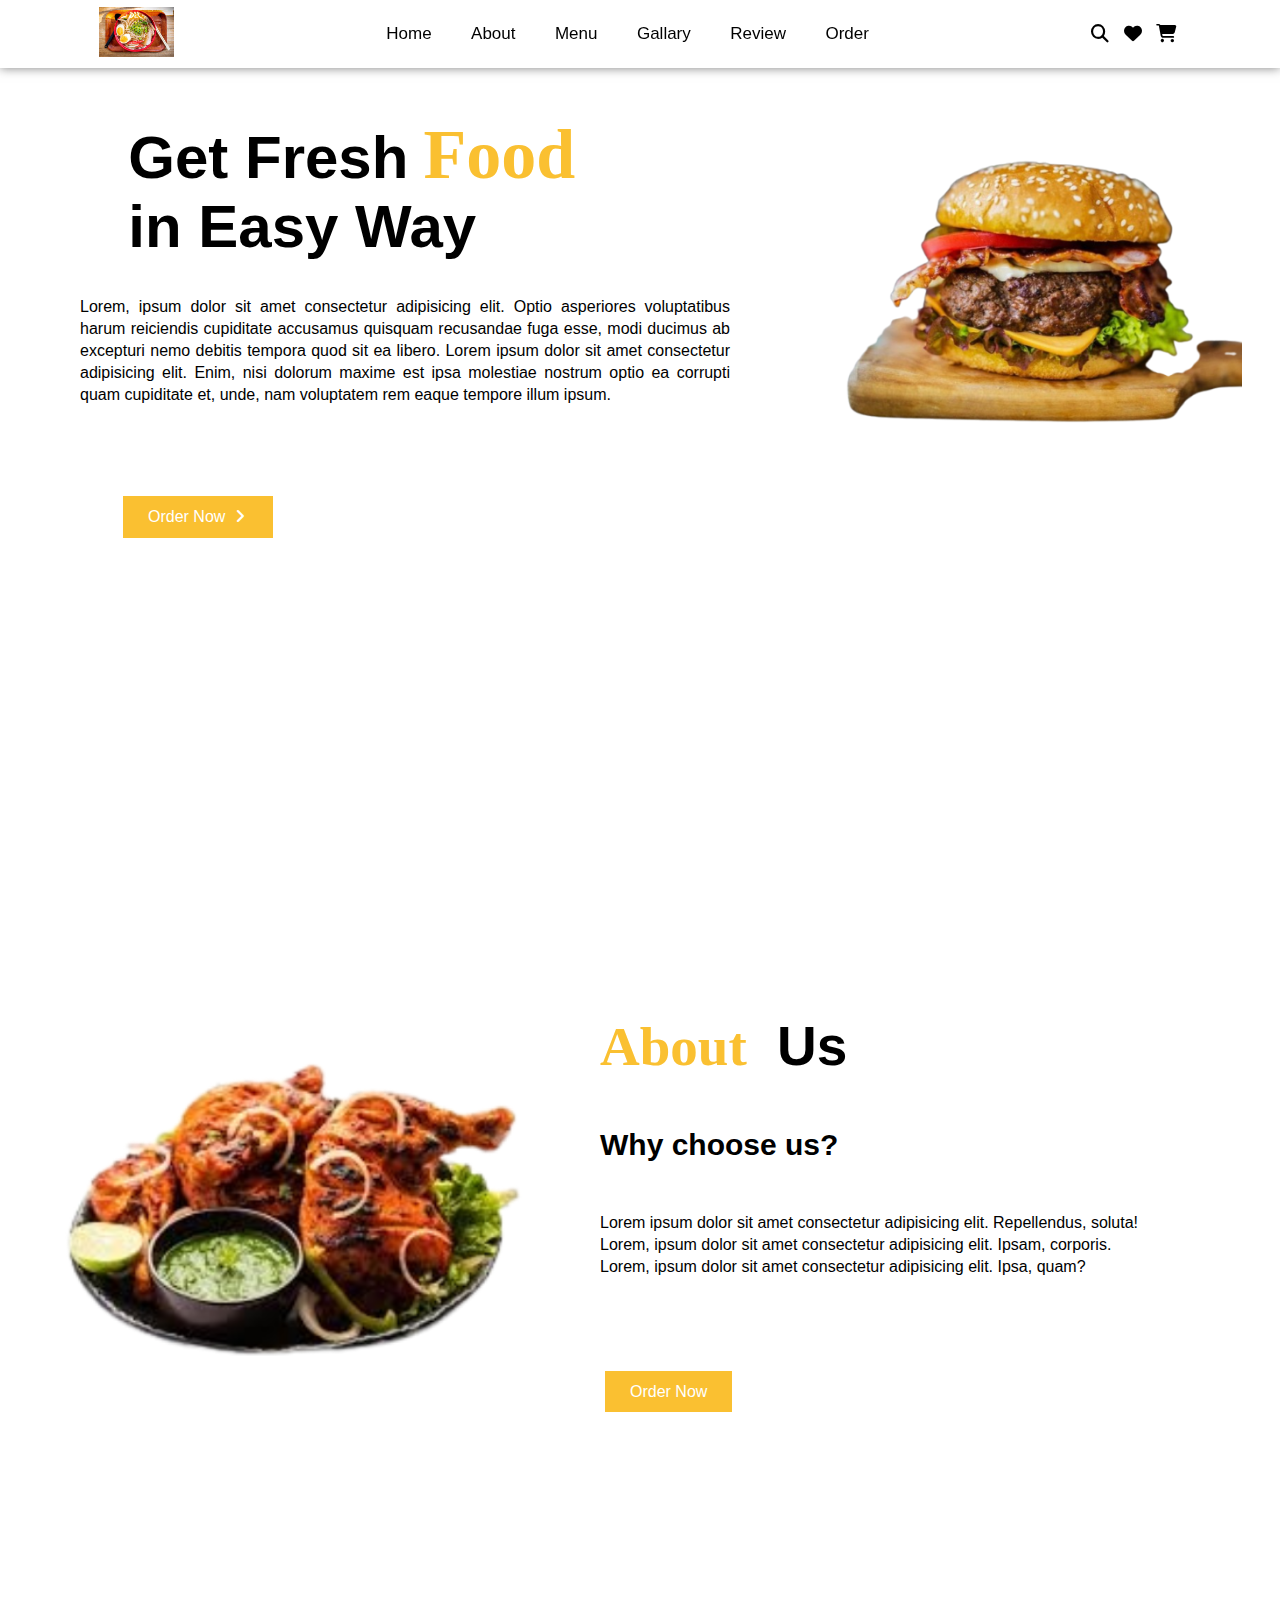
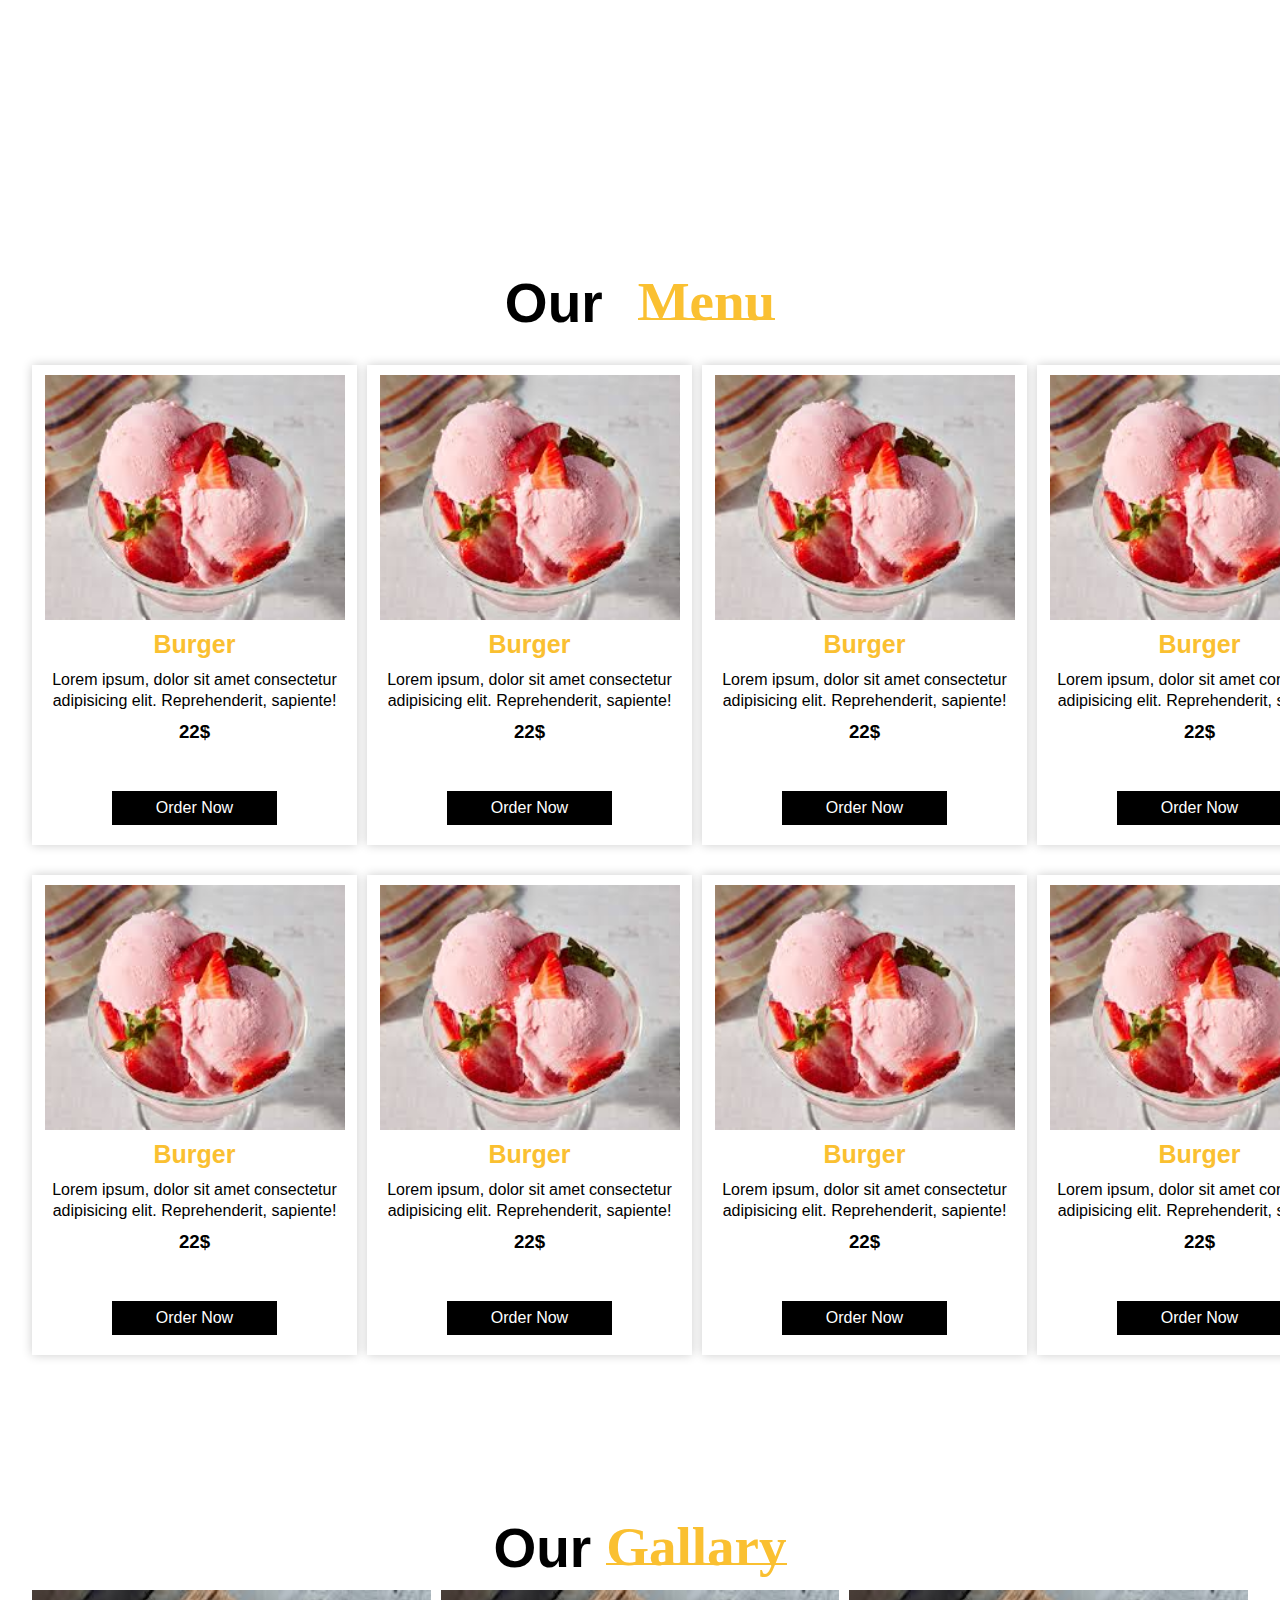
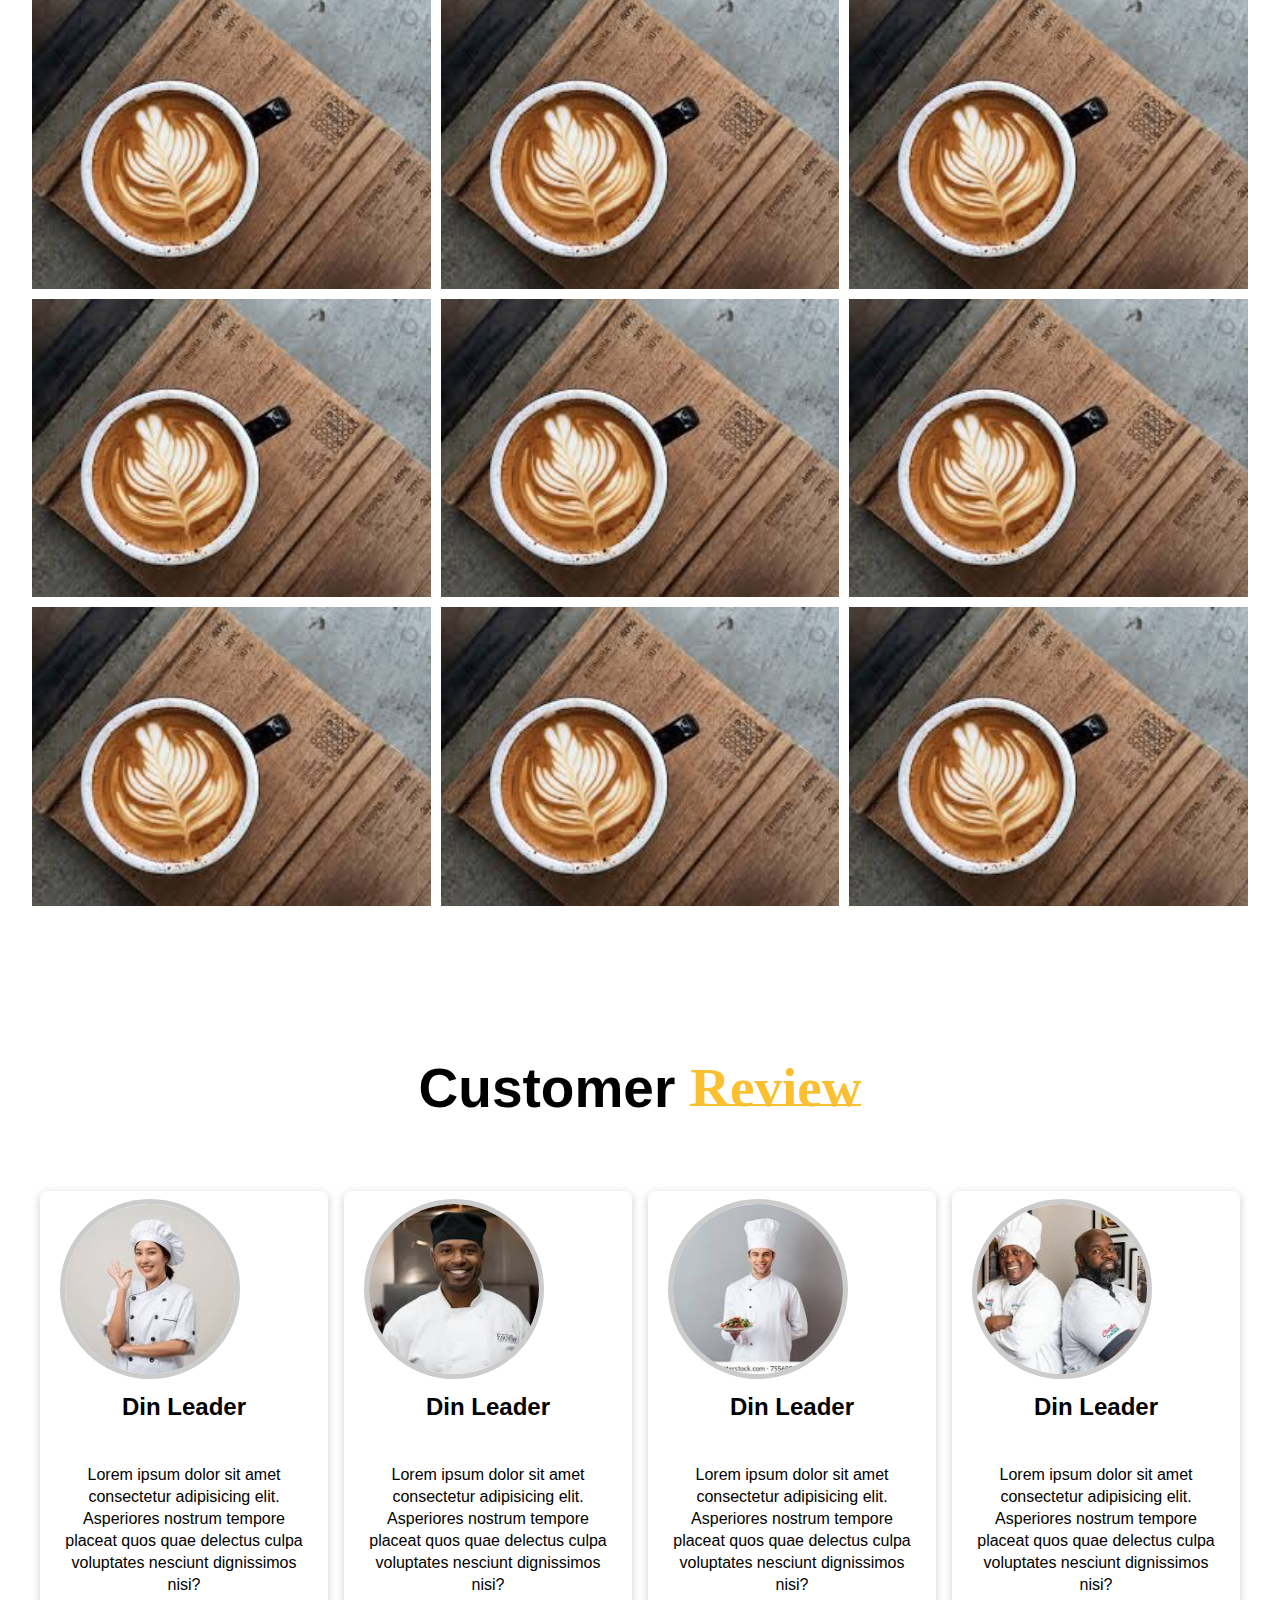
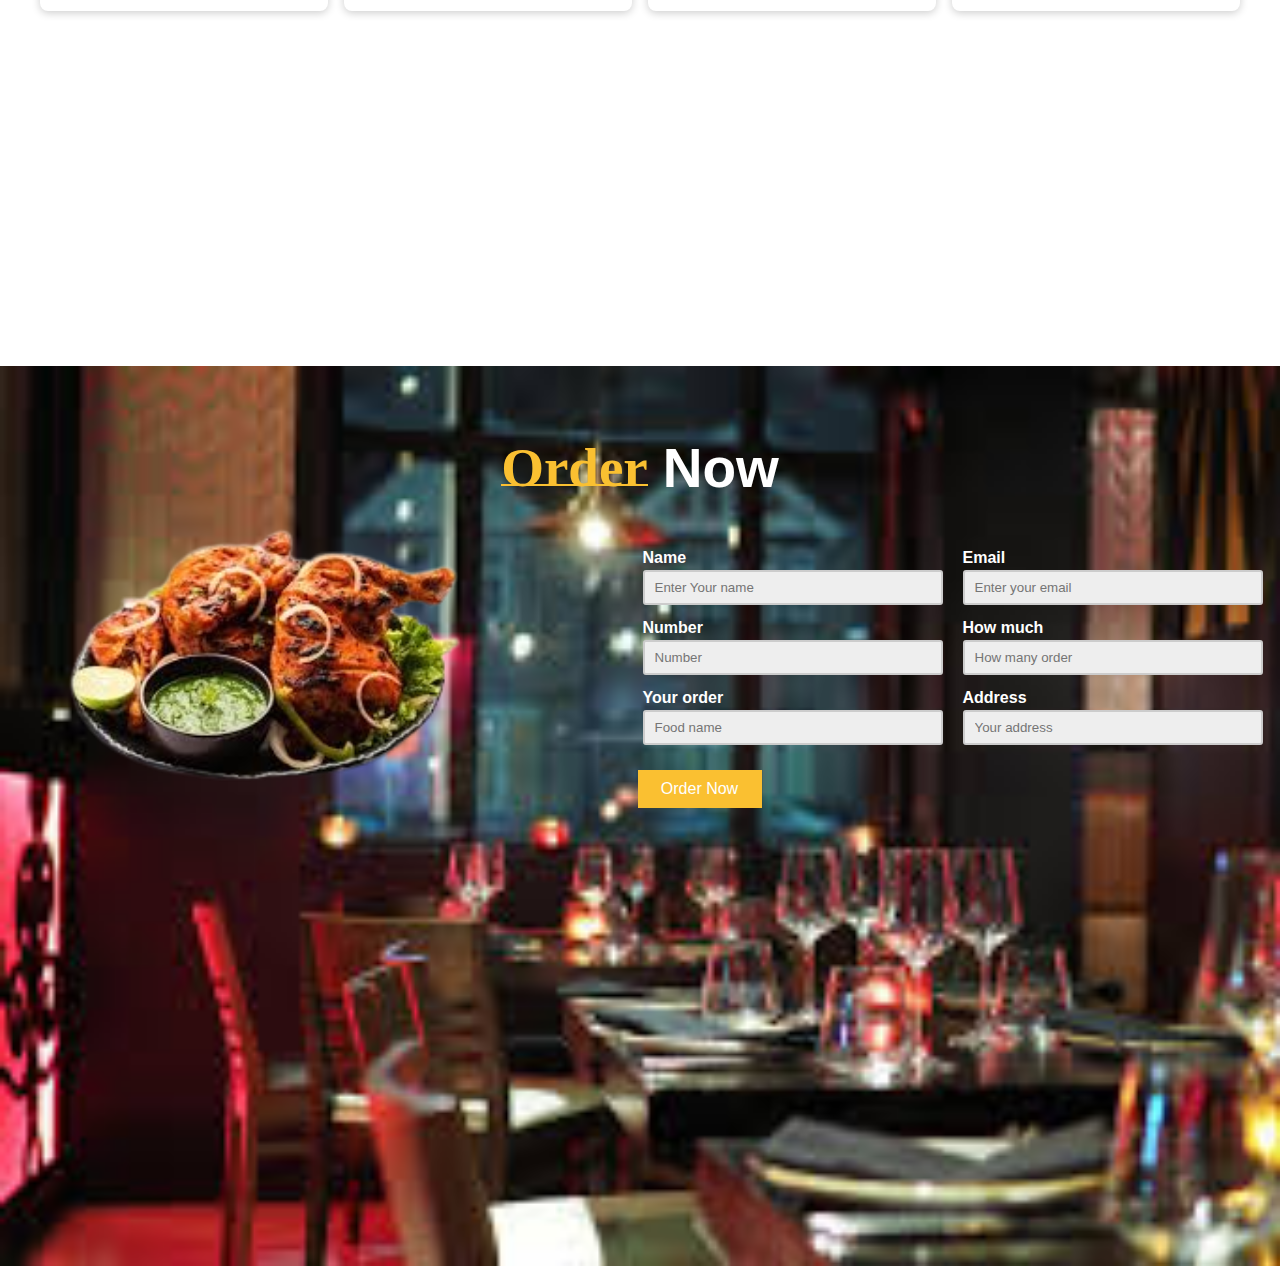
<file: project two/index.html>
<!DOCTYPE html>
<html lang="en">

<head>
    <meta charset="UTF-8">
    <meta name="viewport" content="width=device-width, initial-scale=1.0">
    <title>My project</title>
    <link rel="stylesheet" href="css/style.css">
    <link rel="stylesheet" href="https://cdnjs.cloudflare.com/ajax/libs/font-awesome/6.6.0/css/all.min.css">
</head>

<body>
    <!-- Home page -->
    <section id="home">
        <nav>
            <div class="logo">
                <img src="photo/download (3).jfif" alt="">
            </div>
            <ul>
                <li><a href="#Home">Home</a></li>
                <li><a href="#About">About</a></li>
                <li><a href="#Menu">Menu</a></li>
                <li><a href="#Gallary">Gallary</a></li>
                <li><a href="#Review">Review</a></li>
                <li><a href="#Order">Order</a></li>
            </ul>

            <div class="icon">
                <i class="fa-solid fa-magnifying-glass"></i>
                <i class="fa-solid fa-heart"></i>
                <i class="fa-solid fa-cart-shopping"></i>
            </div>
        </nav>
        <div class="main">
            <div class="men_text">
                <h1>Get Fresh<span>Food</span><br>in Easy Way</h1>
            </div>
            <div class="main_img">
                <img src="photo/download.png">
            </div>
        </div>
        <p>
            Lorem, ipsum dolor sit amet consectetur adipisicing elit.
            Optio asperiores voluptatibus harum reiciendis cupiditate accusamus quisquam recusandae fuga esse,
            modi ducimus ab excepturi nemo debitis tempora quod sit ea libero. Lorem ipsum dolor sit amet consectetur
            adipisicing elit. Enim, nisi dolorum maxime est ipsa molestiae nostrum optio ea corrupti quam cupiditate et,
            unde, nam voluptatem rem eaque tempore illum ipsum.
        </p>
        <div class="main_btn">
            <a href="#">Order Now</a>
            <i class="fa-solid fa-angle-right"></i>
        </div>
    </section>

    <!-- About page -->
    <div class="about" id="about">
        <div class="about_main">

            <div class="image">
                <img src="photo/about.png">
            </div>

            <div class="about_text">
                <h1><span>About</span> Us</h1>
                <h3>Why choose us?</h3>
                <p>
                    Lorem ipsum dolor sit amet consectetur adipisicing elit. Repellendus, soluta! <br>
                    Lorem, ipsum dolor sit amet consectetur adipisicing elit. Ipsam, corporis. <br>
                    Lorem, ipsum dolor sit amet consectetur adipisicing elit. Ipsa, quam? <br>
                </p>
            </div>
        </div>
        <a href="#" class="about_btn">Order Now</a>
    </div>

    <!-- Menu -->

    <div class="menu" id="menu">
        <h1>Our<span>Menu</span></h1>
        <div class="menu_box">

            <div class="menu_card">

                <div class="menu_image">
                    <img src="photo/download.jfif">
                </div>

                <div class="small_card">
                    <i class="fa-solid fa-heart"></i>
                </div>

                <div class="menu_info">
                    <h2>Burger</h2>
                    <p>
                        Lorem ipsum, dolor sit amet consectetur adipisicing elit. Reprehenderit, sapiente!
                    </p>
                    <h3>22$</h3>
                    <div class="menu_icon">
                        <i class="fa-solid fa-star"></i>
                        <i class="fa-solid fa-star"></i>
                        <i class="fa-solid fa-star"></i>
                        <i class="fa-solid fa-star"></i>
                    </div>

                    <a href="#" class="menu_btn">Order Now</a>

                </div>

            </div>

            <div class="menu_card">

                <div class="menu_image">
                    <img src="photo/download.jfif">
                </div>

                <div class="small_card">
                    <i class="fa-solid fa-heart"></i>
                </div>

                <div class="menu_info">
                    <h2>Burger</h2>
                    <p>
                        Lorem ipsum, dolor sit amet consectetur adipisicing elit. Reprehenderit, sapiente!
                    </p>
                    <h3>22$</h3>
                    <div class="menu_icon">
                        <i class="fa-solid fa-star"></i>
                        <i class="fa-solid fa-star"></i>
                        <i class="fa-solid fa-star"></i>
                        <i class="fa-solid fa-star"></i>
                    </div>

                    <a href="#" class="menu_btn">Order Now</a>

                </div>

            </div>

            <div class="menu_card">

                <div class="menu_image">
                    <img src="photo/download.jfif">
                </div>

                <div class="small_card">
                    <i class="fa-solid fa-heart"></i>
                </div>

                <div class="menu_info">
                    <h2>Burger</h2>
                    <p>
                        Lorem ipsum, dolor sit amet consectetur adipisicing elit. Reprehenderit, sapiente!
                    </p>
                    <h3>22$</h3>
                    <div class="menu_icon">
                        <i class="fa-solid fa-star"></i>
                        <i class="fa-solid fa-star"></i>
                        <i class="fa-solid fa-star"></i>
                        <i class="fa-solid fa-star"></i>
                    </div>

                    <a href="#" class="menu_btn">Order Now</a>

                </div>

            </div>

            <div class="menu_card">

                <div class="menu_image">
                    <img src="photo/download.jfif">
                </div>

                <div class="small_card">
                    <i class="fa-solid fa-heart"></i>
                </div>

                <div class="menu_info">
                    <h2>Burger</h2>
                    <p>
                        Lorem ipsum, dolor sit amet consectetur adipisicing elit. Reprehenderit, sapiente!
                    </p>
                    <h3>22$</h3>
                    <div class="menu_icon">
                        <i class="fa-solid fa-star"></i>
                        <i class="fa-solid fa-star"></i>
                        <i class="fa-solid fa-star"></i>
                        <i class="fa-solid fa-star"></i>
                    </div>

                    <a href="#" class="menu_btn">Order Now</a>

                </div>

            </div>

            <div class="menu_card">

                <div class="menu_image">
                    <img src="photo/download.jfif">
                </div>

                <div class="small_card">
                    <i class="fa-solid fa-heart"></i>
                </div>

                <div class="menu_info">
                    <h2>Burger</h2>
                    <p>
                        Lorem ipsum, dolor sit amet consectetur adipisicing elit. Reprehenderit, sapiente!
                    </p>
                    <h3>22$</h3>
                    <div class="menu_icon">
                        <i class="fa-solid fa-star"></i>
                        <i class="fa-solid fa-star"></i>
                        <i class="fa-solid fa-star"></i>
                        <i class="fa-solid fa-star"></i>
                    </div>

                    <a href="#" class="menu_btn">Order Now</a>

                </div>

            </div>

            <div class="menu_card">

                <div class="menu_image">
                    <img src="photo/download.jfif">
                </div>

                <div class="small_card">
                    <i class="fa-solid fa-heart"></i>
                </div>

                <div class="menu_info">
                    <h2>Burger</h2>
                    <p>
                        Lorem ipsum, dolor sit amet consectetur adipisicing elit. Reprehenderit, sapiente!
                    </p>
                    <h3>22$</h3>
                    <div class="menu_icon">
                        <i class="fa-solid fa-star"></i>
                        <i class="fa-solid fa-star"></i>
                        <i class="fa-solid fa-star"></i>
                        <i class="fa-solid fa-star"></i>
                    </div>

                    <a href="#" class="menu_btn">Order Now</a>

                </div>

            </div>

            <div class="menu_card">

                <div class="menu_image">
                    <img src="photo/download.jfif">
                </div>

                <div class="small_card">
                    <i class="fa-solid fa-heart"></i>
                </div>

                <div class="menu_info">
                    <h2>Burger</h2>
                    <p>
                        Lorem ipsum, dolor sit amet consectetur adipisicing elit. Reprehenderit, sapiente!
                    </p>
                    <h3>22$</h3>
                    <div class="menu_icon">
                        <i class="fa-solid fa-star"></i>
                        <i class="fa-solid fa-star"></i>
                        <i class="fa-solid fa-star"></i>
                        <i class="fa-solid fa-star"></i>
                    </div>

                    <a href="#" class="menu_btn">Order Now</a>

                </div>

            </div>

            <div class="menu_card">

                <div class="menu_image">
                    <img src="photo/download.jfif">
                </div>

                <div class="small_card">
                    <i class="fa-solid fa-heart"></i>
                </div>

                <div class="menu_info">
                    <h2>Burger</h2>
                    <p>
                        Lorem ipsum, dolor sit amet consectetur adipisicing elit. Reprehenderit, sapiente!
                    </p>
                    <h3>22$</h3>
                    <div class="menu_icon">
                        <i class="fa-solid fa-star"></i>
                        <i class="fa-solid fa-star"></i>
                        <i class="fa-solid fa-star"></i>
                        <i class="fa-solid fa-star"></i>
                    </div>

                    <a href="#" class="menu_btn">Order Now</a>

                </div>

            </div>

        </div>

    </div>

    <!-- Gallary -->

    <div class="gallary" id="gallary">
        <h1>Our<span>Gallary</span></h1>

        <div class="gallary_image_box">
            <div class="gallary_image">
                <img src="photo/images (6).jfif" alt="">
                <h3>Drink</h3>
                <p>
                    Lorem ipsum dolor sit amet consectetur adipisicing elit. Animi aperiam dolor autem culpa, inventore rem dolorum sint facilis non labore.
                </p>
                <a href="#" class="gallary_btn">Order Now</a>
            </div>

            <div class="gallary_image">
                <img src="photo/images (6).jfif" alt="">
                <h3>Drink</h3>
                <p>
                    Lorem ipsum dolor sit amet consectetur adipisicing elit. Animi aperiam dolor autem culpa, inventore rem dolorum sint facilis non labore.
                </p>
                <a href="#" class="gallary_btn">Order Now</a>
            </div>

            <div class="gallary_image">
                <img src="photo/images (6).jfif" alt="">
                <h3>Drink</h3>
                <p>
                    Lorem ipsum dolor sit amet consectetur adipisicing elit. Animi aperiam dolor autem culpa, inventore rem dolorum sint facilis non labore.
                </p>
                <a href="#" class="gallary_btn">Order Now</a>
            </div>

            <div class="gallary_image">
                <img src="photo/images (6).jfif" alt="">
                <h3>Drink</h3>
                <p>
                    Lorem ipsum dolor sit amet consectetur adipisicing elit. Animi aperiam dolor autem culpa, inventore rem dolorum sint facilis non labore.
                </p>
                <a href="#" class="gallary_btn">Order Now</a>
            </div>

            <div class="gallary_image">
                <img src="photo/images (6).jfif" alt="">
                <h3>Drink</h3>
                <p>
                    Lorem ipsum dolor sit amet consectetur adipisicing elit. Animi aperiam dolor autem culpa, inventore rem dolorum sint facilis non labore.
                </p>
                <a href="#" class="gallary_btn">Order Now</a>
            </div>

            <div class="gallary_image">
                <img src="photo/images (6).jfif" alt="">
                <h3>Drink</h3>
                <p>
                    Lorem ipsum dolor sit amet consectetur adipisicing elit. Animi aperiam dolor autem culpa, inventore rem dolorum sint facilis non labore.
                </p>
                <a href="#" class="gallary_btn">Order Now</a>
            </div>

            <div class="gallary_image">
                <img src="photo/images (6).jfif" alt="">
                <h3>Drink</h3>
                <p>
                    Lorem ipsum dolor sit amet consectetur adipisicing elit. Animi aperiam dolor autem culpa, inventore rem dolorum sint facilis non labore.
                </p>
                <a href="#" class="gallary_btn">Order Now</a>
            </div>

            <div class="gallary_image">
                <img src="photo/images (6).jfif" alt="">
                <h3>Drink</h3>
                <p>
                    Lorem ipsum dolor sit amet consectetur adipisicing elit. Animi aperiam dolor autem culpa, inventore rem dolorum sint facilis non labore.
                </p>
                <a href="#" class="gallary_btn">Order Now</a>
            </div>

            <div class="gallary_image">
                <img src="photo/images (6).jfif" alt="">
                <h3>Drink</h3>
                <p>
                    Lorem ipsum dolor sit amet consectetur adipisicing elit. Animi aperiam dolor autem culpa, inventore rem dolorum sint facilis non labore.
                </p>
                <a href="#" class="gallary_btn">Order Now</a>
            </div>

        </div>
    </div>

    <!-- Review -->

    <div class="review" id="review">
        <h1>Customer<span>Review</span></h1>

        <div class="review_box">
            <div class="review_card">

                <div class="review_profile">
                    <img src="photo/chif.jfif" alt="">
                </div>

                <div class="review_text">
                    <h2 class="name">Din Leader</h2>

                    <div class="review_icon">
                        <i class="fa-solid fa-star"></i>
                        <i class="fa-solid fa-star"></i>
                        <i class="fa-solid fa-star"></i>
                        <i class="fa-solid fa-star"></i>
                        <i class="fa-solid fa-star"></i>
                    </div>

                    <div class="review_social">
                        <i class="fa-brands fa-square-facebook"></i>
                        <i class="fa-brands fa-square-instagram"></i>
                        <i class="fa-brands fa-square-twitter"></i>
                        <i class="fa-brands fa-linkedin"></i>
                    </div>

                    <p>
                        Lorem ipsum dolor sit amet consectetur adipisicing elit. Asperiores nostrum tempore placeat quos quae delectus culpa voluptates nesciunt dignissimos nisi?
                    </p>
                </div>
            </div>

            <div class="review_card">

                <div class="review_profile">
                    <img src="photo/chif2.jfif" alt="">
                </div>

                <div class="review_text">
                    <h2 class="name">Din Leader</h2>

                    <div class="review_icon">
                        <i class="fa-solid fa-star"></i>
                        <i class="fa-solid fa-star"></i>
                        <i class="fa-solid fa-star"></i>
                        <i class="fa-solid fa-star"></i>
                        <i class="fa-solid fa-star"></i>
                    </div>

                    <div class="review_social">
                        <i class="fa-brands fa-square-facebook"></i>
                        <i class="fa-brands fa-square-instagram"></i>
                        <i class="fa-brands fa-square-twitter"></i>
                        <i class="fa-brands fa-linkedin"></i>
                    </div>

                    <p>
                        Lorem ipsum dolor sit amet consectetur adipisicing elit. Asperiores nostrum tempore placeat quos quae delectus culpa voluptates nesciunt dignissimos nisi?
                    </p>
                </div>
            </div>

            <div class="review_card">

                <div class="review_profile">
                    <img src="photo/chif3.jfif" alt="">
                </div>

                <div class="review_text">
                    <h2 class="name">Din Leader</h2>

                    <div class="review_icon">
                        <i class="fa-solid fa-star"></i>
                        <i class="fa-solid fa-star"></i>
                        <i class="fa-solid fa-star"></i>
                        <i class="fa-solid fa-star"></i>
                        <i class="fa-solid fa-star"></i>
                    </div>

                    <div class="review_social">
                        <i class="fa-brands fa-square-facebook"></i>
                        <i class="fa-brands fa-square-instagram"></i>
                        <i class="fa-brands fa-square-twitter"></i>
                        <i class="fa-brands fa-linkedin"></i>
                    </div>

                    <p>
                        Lorem ipsum dolor sit amet consectetur adipisicing elit. Asperiores nostrum tempore placeat quos quae delectus culpa voluptates nesciunt dignissimos nisi?
                    </p>
                </div>
            </div>

            <div class="review_card">

                <div class="review_profile">
                    <img src="photo/chif5.jfif">
                </div>

                <div class="review_text">
                    <h2 class="name">Din Leader</h2>

                    <div class="review_icon">
                        <i class="fa-solid fa-star"></i>
                        <i class="fa-solid fa-star"></i>
                        <i class="fa-solid fa-star"></i>
                        <i class="fa-solid fa-star"></i>
                        <i class="fa-solid fa-star"></i>
                    </div>

                    <div class="review_social">
                        <i class="fa-brands fa-square-facebook"></i>
                        <i class="fa-brands fa-square-instagram"></i>
                        <i class="fa-brands fa-square-twitter"></i>
                        <i class="fa-brands fa-linkedin"></i>
                    </div>

                    <p>
                        Lorem ipsum dolor sit amet consectetur adipisicing elit. Asperiores nostrum tempore placeat quos quae delectus culpa voluptates nesciunt dignissimos nisi?
                    </p>
                </div>
            </div>
        </div>
    </div>

    <!-- Order -->

    <div class="order" id="order">
        <h1><span>Order</span>Now</h1>

        <div class="order-main">
            <div class="order-image">
                <img src="photo/about.png" alt="">
            </div>

            <form action="#">

                <div class="input">
                    <p>Name</p>
                    <input type="text" placeholder="Enter Your name">
                </div>

                <div class="input">
                    <p>Email</p>
                    <input type="email" placeholder="Enter your email">
                </div>

                <div class="input">
                    <p>Number</p>
                    <input placeholder="Number">
                </div>

                <div class="input">
                    <p>How much</p>
                    <input type="number" placeholder="How many order">
                </div>

                <div class="input">
                    <p>Your order</p>
                    <input placeholder="Food name">
                </div>

                <div class="input">
                    <p>Address</p>
                    <input placeholder="Your address">
                </div>

                <a href="" class="order-btn">Order Now</a>
            </form>
        </div>
    </div>
<!-- 
    team
     <div class="team">
        <h1>Our<span>Team</span></h1>
        
        <div class="team-box">

            <div class="profile">
                <img src="photo/chif.jfif" alt="">
            </div>
            <div class="info">
                <h2 class="name">Chef</h2>
                <p class="bio">Lorem ipsum dolor sit amet consectetur adipisicing elit. Reiciendis, modi.</p>
                <div class="team-icon">
                    <i class="fa-brands fa-square-facebook"></i>
                    <i class="fa-brands fa-youtube"></i>
                    <i class="fa-brands fa-square-x-twitter"></i>
                    <i class="fa-brands fa-telegram"></i>
                </div>
            </div>
        </div>
     </div> -->

</body>

</html>
</file>
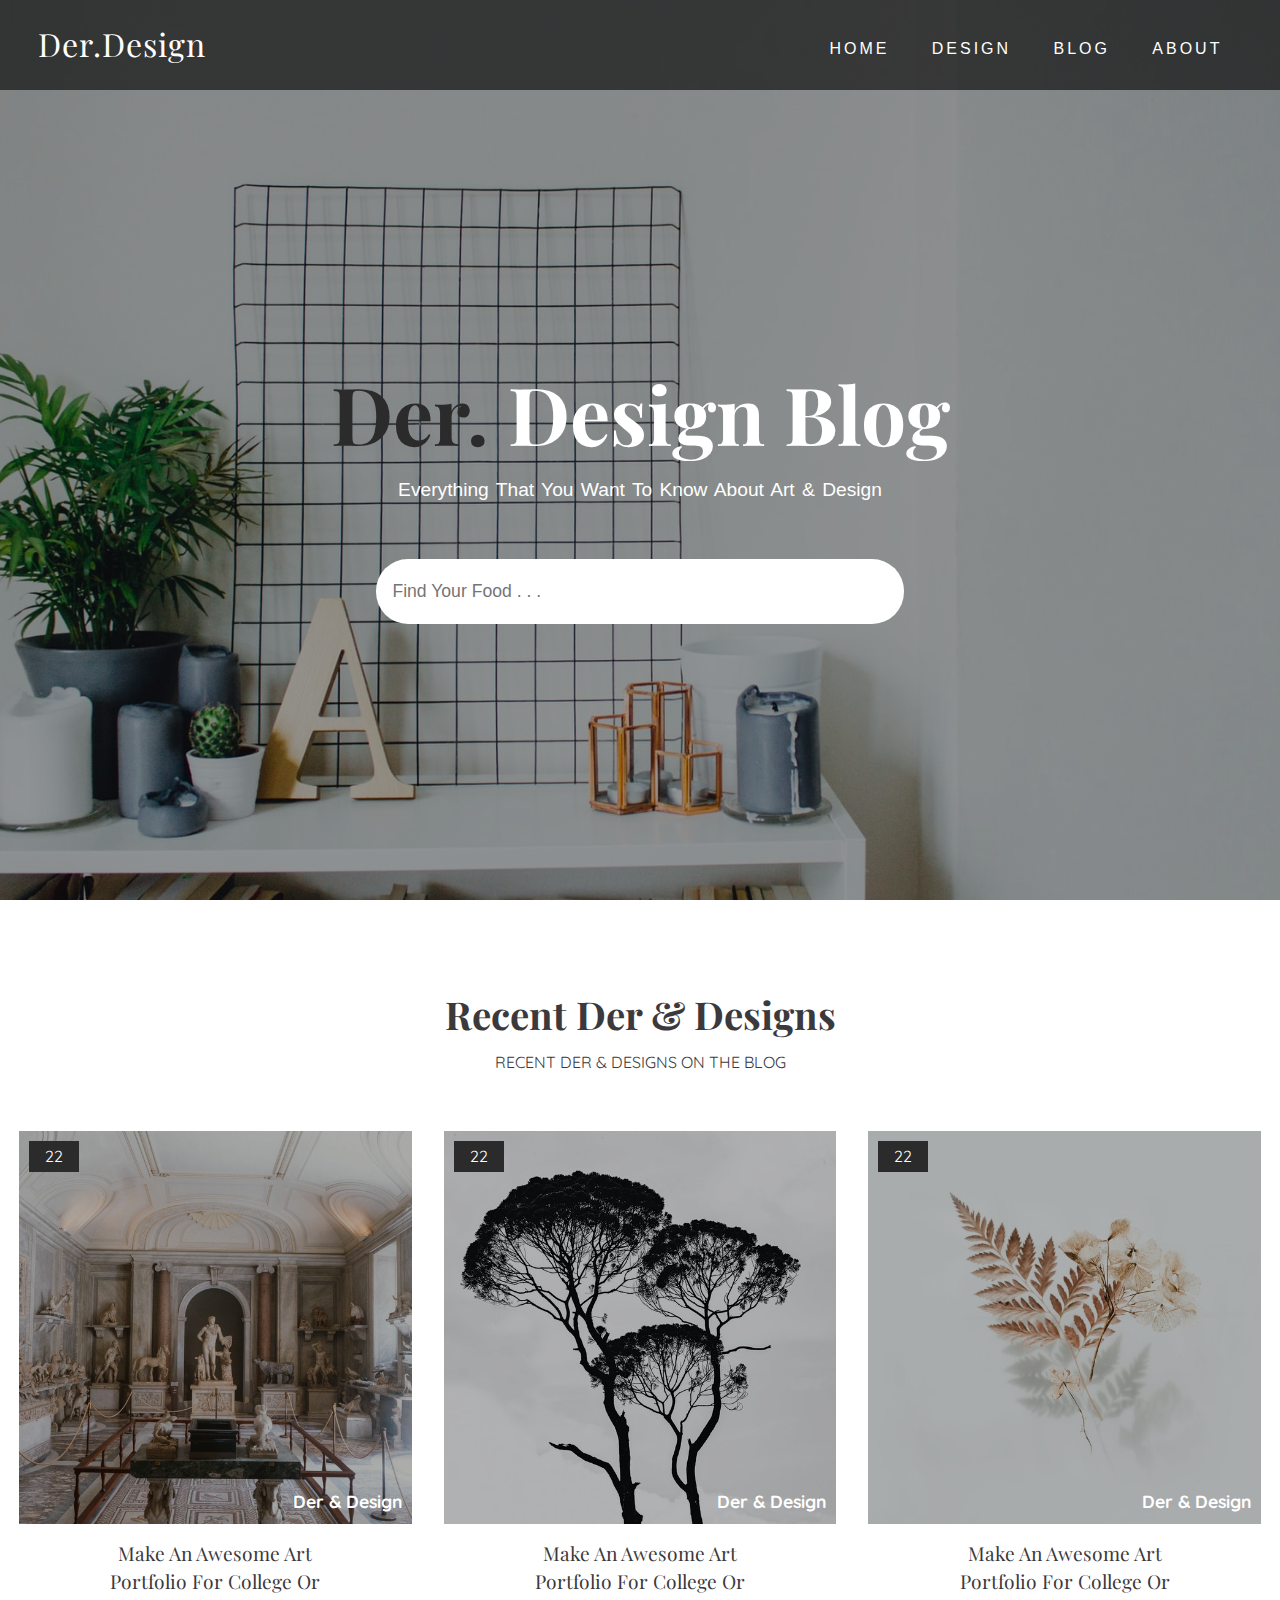
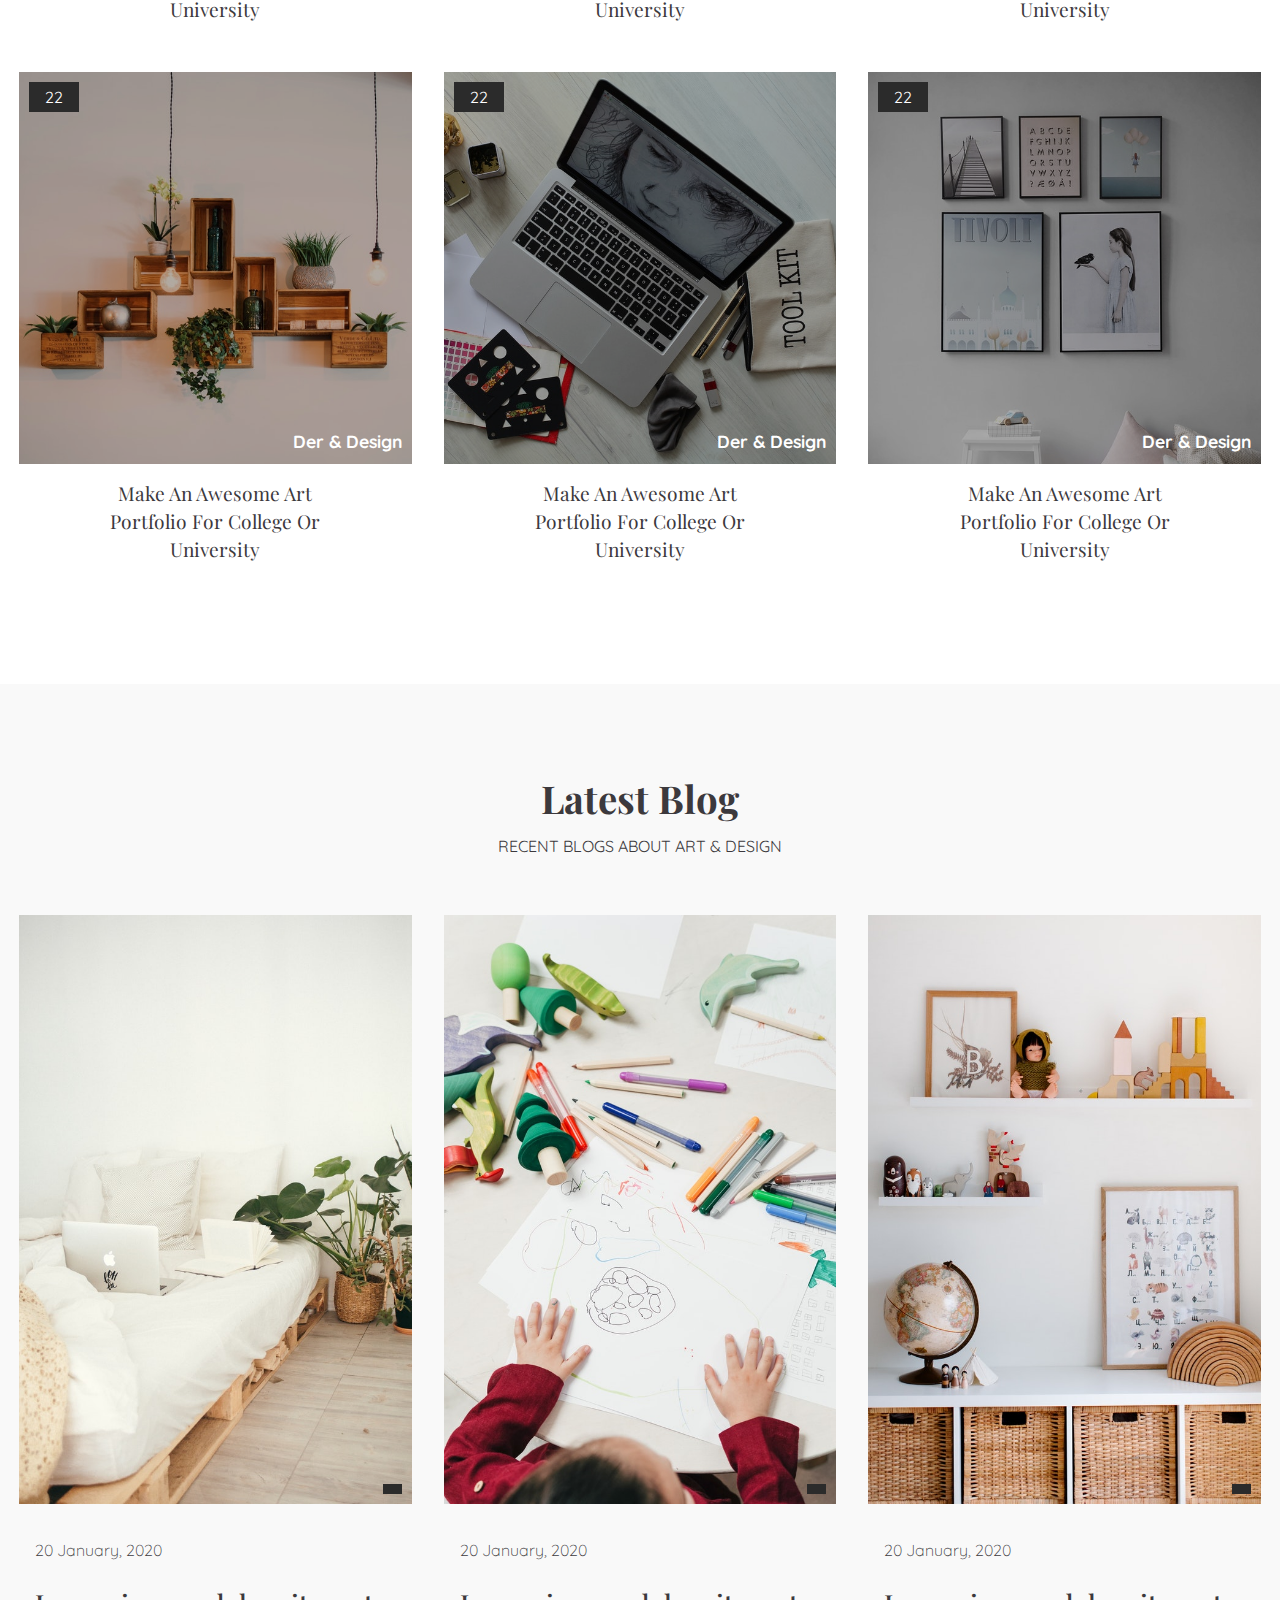
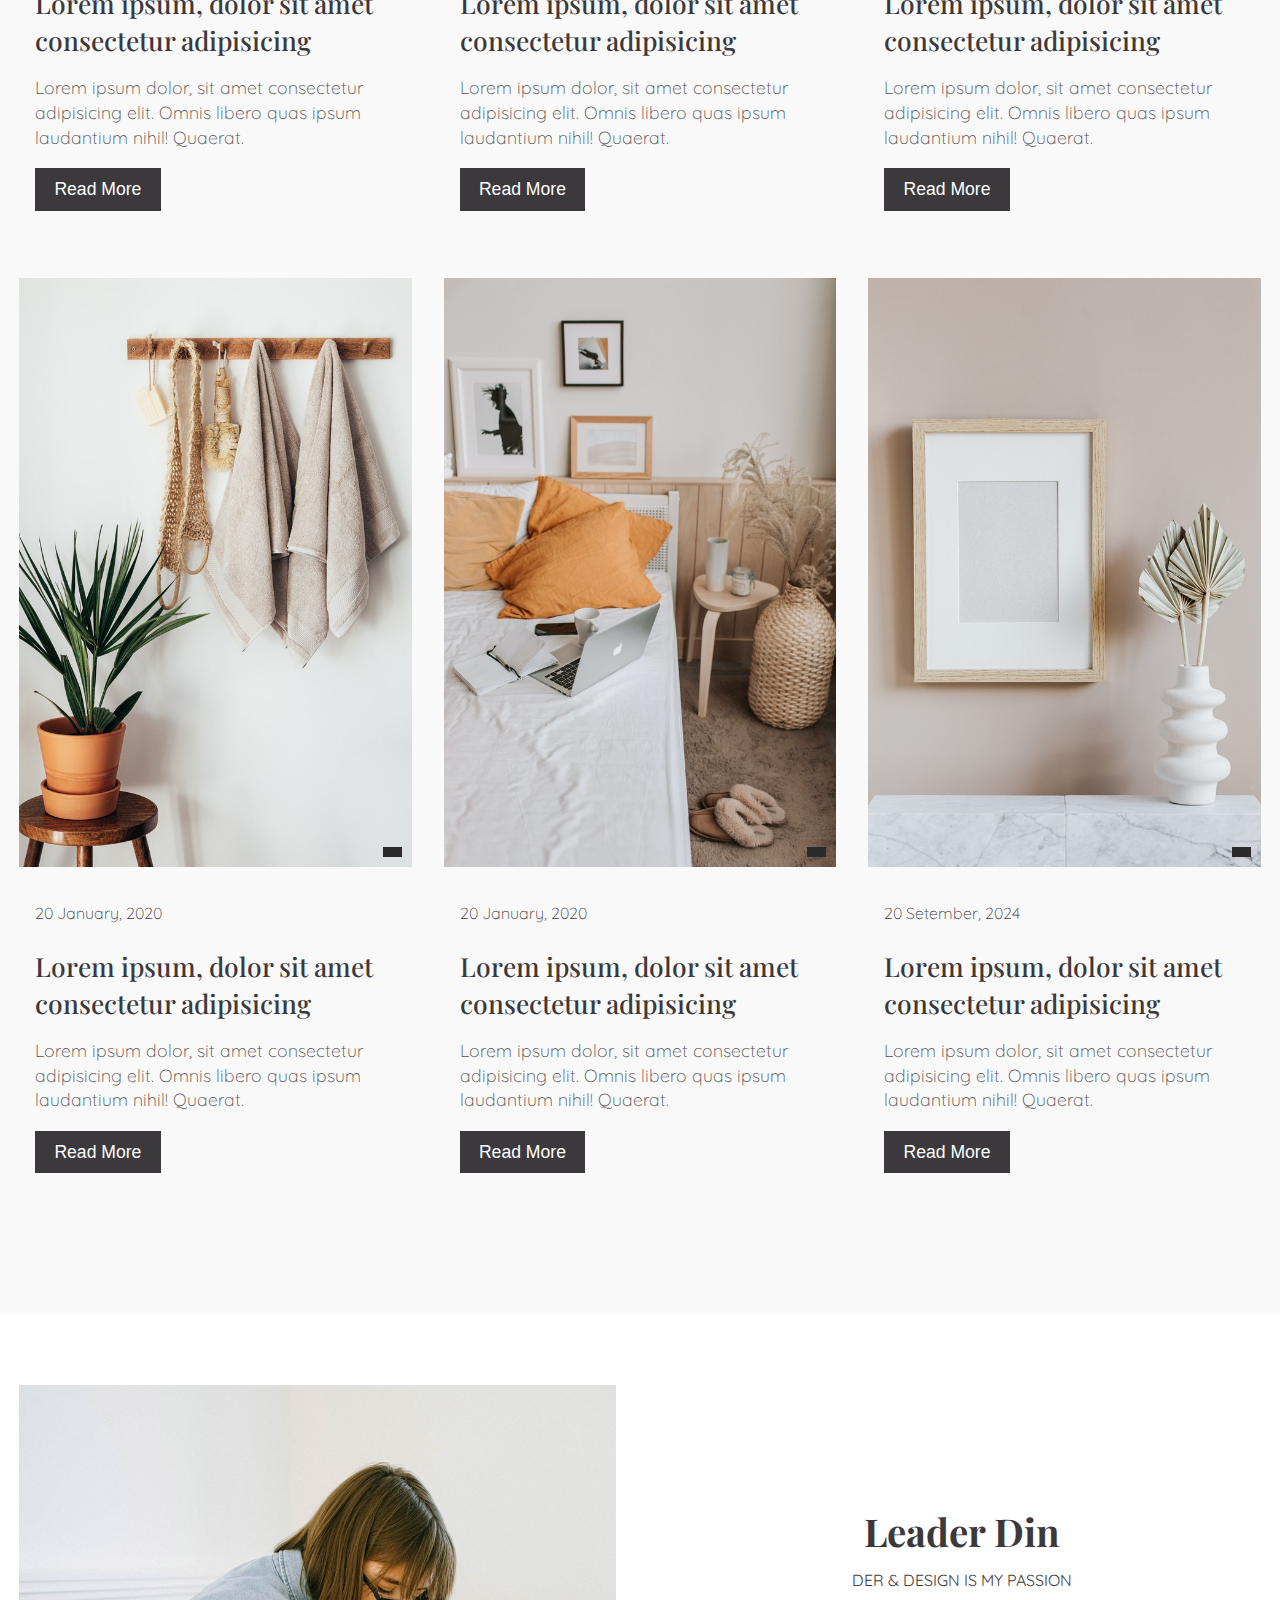
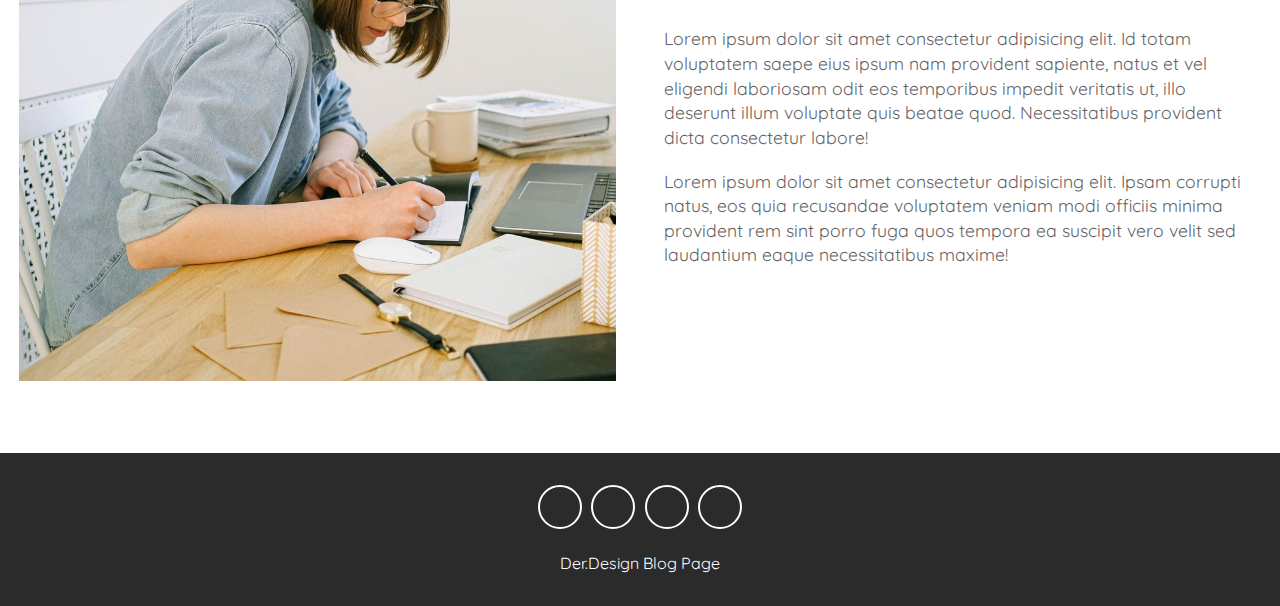
<file: project-four/index.html>
<!DOCTYPE html>
<html>
  <head>
    <meta charset="utf-8">
    <meta http-equiv="X-UA-Compatible" content="IE=edge">
    <title>Art.Design Blog</title>
    <meta name="viewport" content="width=device-width, initial-scale=1">
    <!-- Font awesome icon -->
    <link rel="stylesheet" href="https://cdnjs.cloudflare.com/ajax/libs/font-awesome/5.15.1/css/all.min.css" integrity="sha512-+4zCK9k+qNFUR5X+cKL9EIR+ZOhtIloNl9GIKS57V1MyNsYpYcUrUeQc9vNfzsWfV28IaLL3i96P9sdNyeRssA==" crossorigin="anonymous" />
    <link rel="stylesheet" href="style.css">
  </head>
  <body>

    <!-- header -->
    <header>
      <nav class = "navbar">
        <div class = "container">
          <a href = "index.html" class = "navbar-brand">Der.Design</a>
          <div class = "navbar-nav">
            <a href = "">home</a>
            <a href = "">design</a>
            <a href = "">blog</a>
            <a href = "">about</a>
          </div>
        </div>
      </nav>
      <div class = "banner">
        <div class = "container">
          <h1 class = "banner-title">
            <span>Der.</span> Design Blog
          </h1>
          <p>everything that you want to know about art & design</p>
          <form>
            <input type = "text" class = "search-input" placeholder="find your food . . .">
            <button type = "submit" class = "search-btn">
              <i class = "fas fa-search"></i>
            </button>
          </form>
        </div>
      </div>
    </header>
    <!-- end of header -->
    
    <!-- design -->
    <section class = "design" id = "design">
      <div class = "container">
        <div class = "title">
          <h2>Recent Der & Designs</h2>
          <p>recent Der & designs on the blog</p>
        </div>

        <div class = "design-content">
          <!-- item -->
          <div class = "design-item">
            <div class = "design-img">
              <img src = "images/art-design-1.jpg" alt = "">
              <span><i class = "far fa-heart"></i> 22</span>
              <span>Der & Design</span>
            </div>
            <div class = "design-title">
              <a href = "#">make an awesome art portfolio for college or university</a>
            </div>
          </div>
          <!-- end of item -->
          <!-- item -->
          <div class = "design-item">
            <div class = "design-img">
              <img src = "images/art-design-2.jpg" alt = "">
              <span><i class = "far fa-heart"></i> 22</span>
              <span>Der & Design</span>
            </div>
            <div class = "design-title">
              <a href = "#">make an awesome art portfolio for college or university</a>
            </div>
          </div>
          <!-- end of item -->
          <!-- item -->
          <div class = "design-item">
            <div class = "design-img">
              <img src = "images/art-design-3.jpg" alt = "">
              <span><i class = "far fa-heart"></i> 22</span>
              <span>Der & Design</span>
            </div>
            <div class = "design-title">
              <a href = "#">make an awesome art portfolio for college or university</a>
            </div>
          </div>
          <!-- end of item -->
          <!-- item -->
          <div class = "design-item">
            <div class = "design-img">
              <img src = "images/art-design-4.jpg" alt = "">
              <span><i class = "far fa-heart"></i> 22</span>
              <span>Der & Design</span>
            </div>
            <div class = "design-title">
              <a href = "#">make an awesome art portfolio for college or university</a>
            </div>
          </div>
          <!-- end of item -->
          <!-- item -->
          <div class = "design-item">
            <div class = "design-img">
              <img src = "images/art-design-5.jpg" alt = "">
              <span><i class = "far fa-heart"></i> 22</span>
              <span>Der & Design</span>
            </div>
            <div class = "design-title">
              <a href = "#">make an awesome art portfolio for college or university</a>
            </div>
          </div>
          <!-- end of item -->
          <!-- item -->
          <div class = "design-item">
            <div class = "design-img">
              <img src = "images/art-design-6.jpg" alt = "">
              <span><i class = "far fa-heart"></i> 22</span>
              <span>Der & Design</span>
            </div>
            <div class = "design-title">
              <a href = "#">make an awesome art portfolio for college or university</a>
            </div>
          </div>
          <!-- end of item -->
        </div>
      </div>
    </section>
    <!-- end of design -->


    <!-- blog -->
    <section class = "blog" id = "blog">
      <div class = "container">
        <div class = "title">
          <h2>Latest Blog</h2>
          <p>recent blogs about art & design</p>
        </div>
        <div class = "blog-content">
          <!-- item -->
          <div class = "blog-item">
            <div class = "blog-img">
              <img src = "images/blog-p-1.jpg" alt = "">
              <span><i class = "far fa-heart"></i></span>
            </div>
            <div class = "blog-text">
              <span>20 January, 2020</span>
              <h2>Lorem ipsum, dolor sit amet consectetur adipisicing</h2>
              <p>Lorem ipsum dolor, sit amet consectetur adipisicing elit. Omnis libero quas ipsum laudantium nihil! Quaerat.</p>
              <a href = "#">Read More</a>
            </div>
          </div>
          <!-- end of item -->
          <!-- item -->
          <div class = "blog-item">
            <div class = "blog-img">
              <img src = "images/blog-p-2.jpg" alt = "">
              <span><i class = "far fa-heart"></i></span>
            </div>
            <div class = "blog-text">
              <span>20 January, 2020</span>
              <h2>Lorem ipsum, dolor sit amet consectetur adipisicing</h2>
              <p>Lorem ipsum dolor, sit amet consectetur adipisicing elit. Omnis libero quas ipsum laudantium nihil! Quaerat.</p>
              <a href = "#">Read More</a>
            </div>
          </div>
          <!-- end of item -->
          <!-- item -->
          <div class = "blog-item">
            <div class = "blog-img">
              <img src = "images/blog-p-3.jpg" alt = "">
              <span><i class = "far fa-heart"></i></span>
            </div>
            <div class = "blog-text">
              <span>20 January, 2020</span>
              <h2>Lorem ipsum, dolor sit amet consectetur adipisicing</h2>
              <p>Lorem ipsum dolor, sit amet consectetur adipisicing elit. Omnis libero quas ipsum laudantium nihil! Quaerat.</p>
              <a href = "#">Read More</a>
            </div>
          </div>
          <!-- end of item -->
          <!-- item -->
          <div class = "blog-item">
            <div class = "blog-img">
              <img src = "images/blog-p-4.jpg" alt = "">
              <span><i class = "far fa-heart"></i></span>
            </div>
            <div class = "blog-text">
              <span>20 January, 2020</span>
              <h2>Lorem ipsum, dolor sit amet consectetur adipisicing</h2>
              <p>Lorem ipsum dolor, sit amet consectetur adipisicing elit. Omnis libero quas ipsum laudantium nihil! Quaerat.</p>
              <a href = "#">Read More</a>
            </div>
          </div>
          <!-- end of item -->
          <!-- item -->
          <div class = "blog-item">
            <div class = "blog-img">
              <img src = "images/blog-p-5.jpg" alt = "">
              <span><i class = "far fa-heart"></i></span>
            </div>
            <div class = "blog-text">
              <span>20 January, 2020</span>
              <h2>Lorem ipsum, dolor sit amet consectetur adipisicing</h2>
              <p>Lorem ipsum dolor, sit amet consectetur adipisicing elit. Omnis libero quas ipsum laudantium nihil! Quaerat.</p>
              <a href = "#">Read More</a>
            </div>
          </div>
          <!-- end of item -->
          <!-- item -->
          <div class = "blog-item">
            <div class = "blog-img">
              <img src = "images/blog-p-6.jpg" alt = "">
              <span><i class = "far fa-heart"></i></span>
            </div>
            <div class = "blog-text">
              <span>20 Setember, 2024</span>
              <h2>Lorem ipsum, dolor sit amet consectetur adipisicing</h2>
              <p>Lorem ipsum dolor, sit amet consectetur adipisicing elit. Omnis libero quas ipsum laudantium nihil! Quaerat.</p>
              <a href = "#">Read More</a>
            </div>
          </div>
          <!-- end of item -->
        </div>
      </div>
    </section>
    <!-- end of blog -->

    <!-- about -->
    <section class = "about" id = "about">
      <div class = "container">
        <div class = "about-content">
          <div>
            <img src = "images/about-bg.jpg" alt = "">
          </div>
          <div class = "about-text">
            <div class = "title">
              <h2>Leader Din</h2>
              <p>Der & design is my passion</p>
            </div>
            <p>Lorem ipsum dolor sit amet consectetur adipisicing elit. Id totam voluptatem saepe eius ipsum nam provident sapiente, natus et vel eligendi laboriosam odit eos temporibus impedit veritatis ut, illo deserunt illum voluptate quis beatae quod. Necessitatibus provident dicta consectetur labore!</p>
            <p>Lorem ipsum dolor sit amet consectetur adipisicing elit. Ipsam corrupti natus, eos quia recusandae voluptatem veniam modi officiis minima provident rem sint porro fuga quos tempora ea suscipit vero velit sed laudantium eaque necessitatibus maxime!</p>
          </div>
        </div>
      </div>
    </section>
    <!-- end of about -->

    <!-- footer -->
    <footer>
      <div class = "social-links">
        <a href = "#"><i class = "fab fa-facebook-f"></i></a>
        <a href = "#"><i class = "fab fa-twitter"></i></a>
        <a href = "#"><i class = "fab fa-instagram"></i></a>
        <a href = "#"><i class = "fab fa-pinterest"></i></a>
      </div>
      <span>Der.Design Blog Page</span>
    </footer>
    <!-- end of footer -->
    
    
  </body>
</html>
</file>
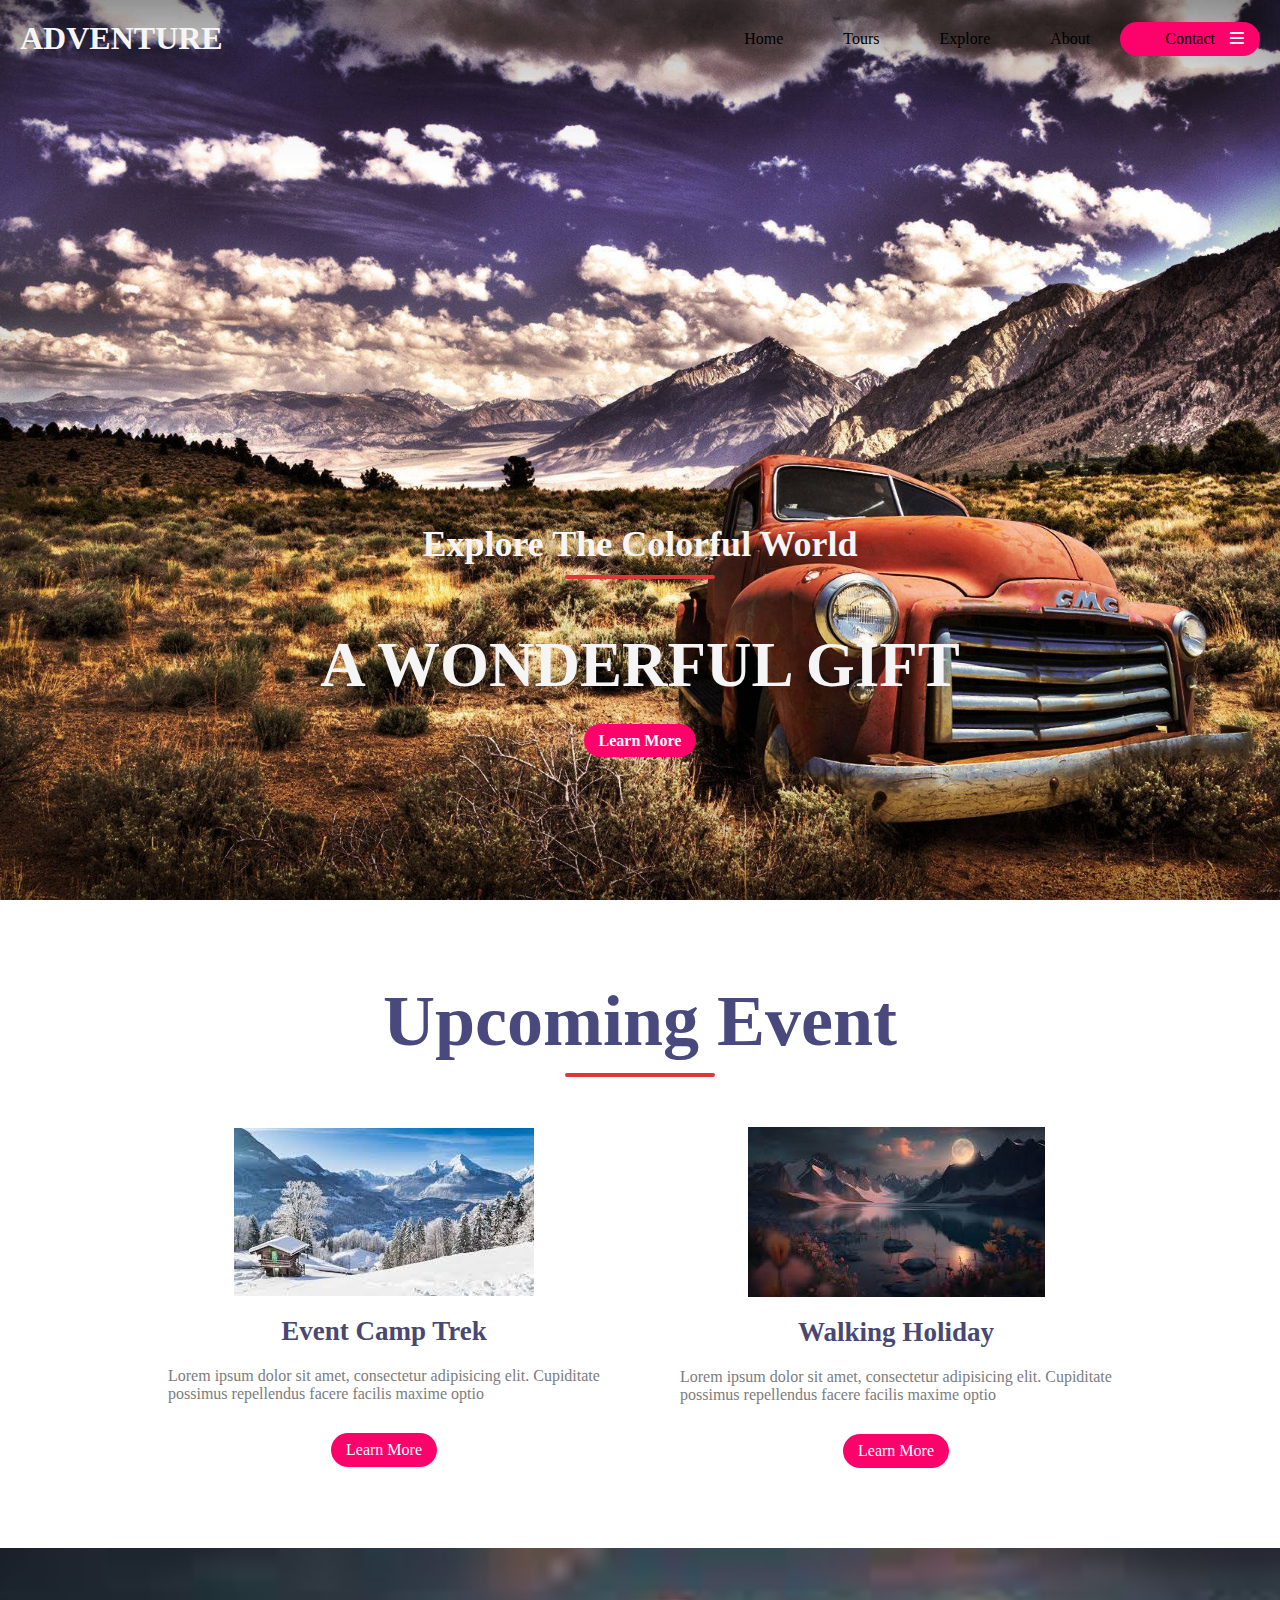
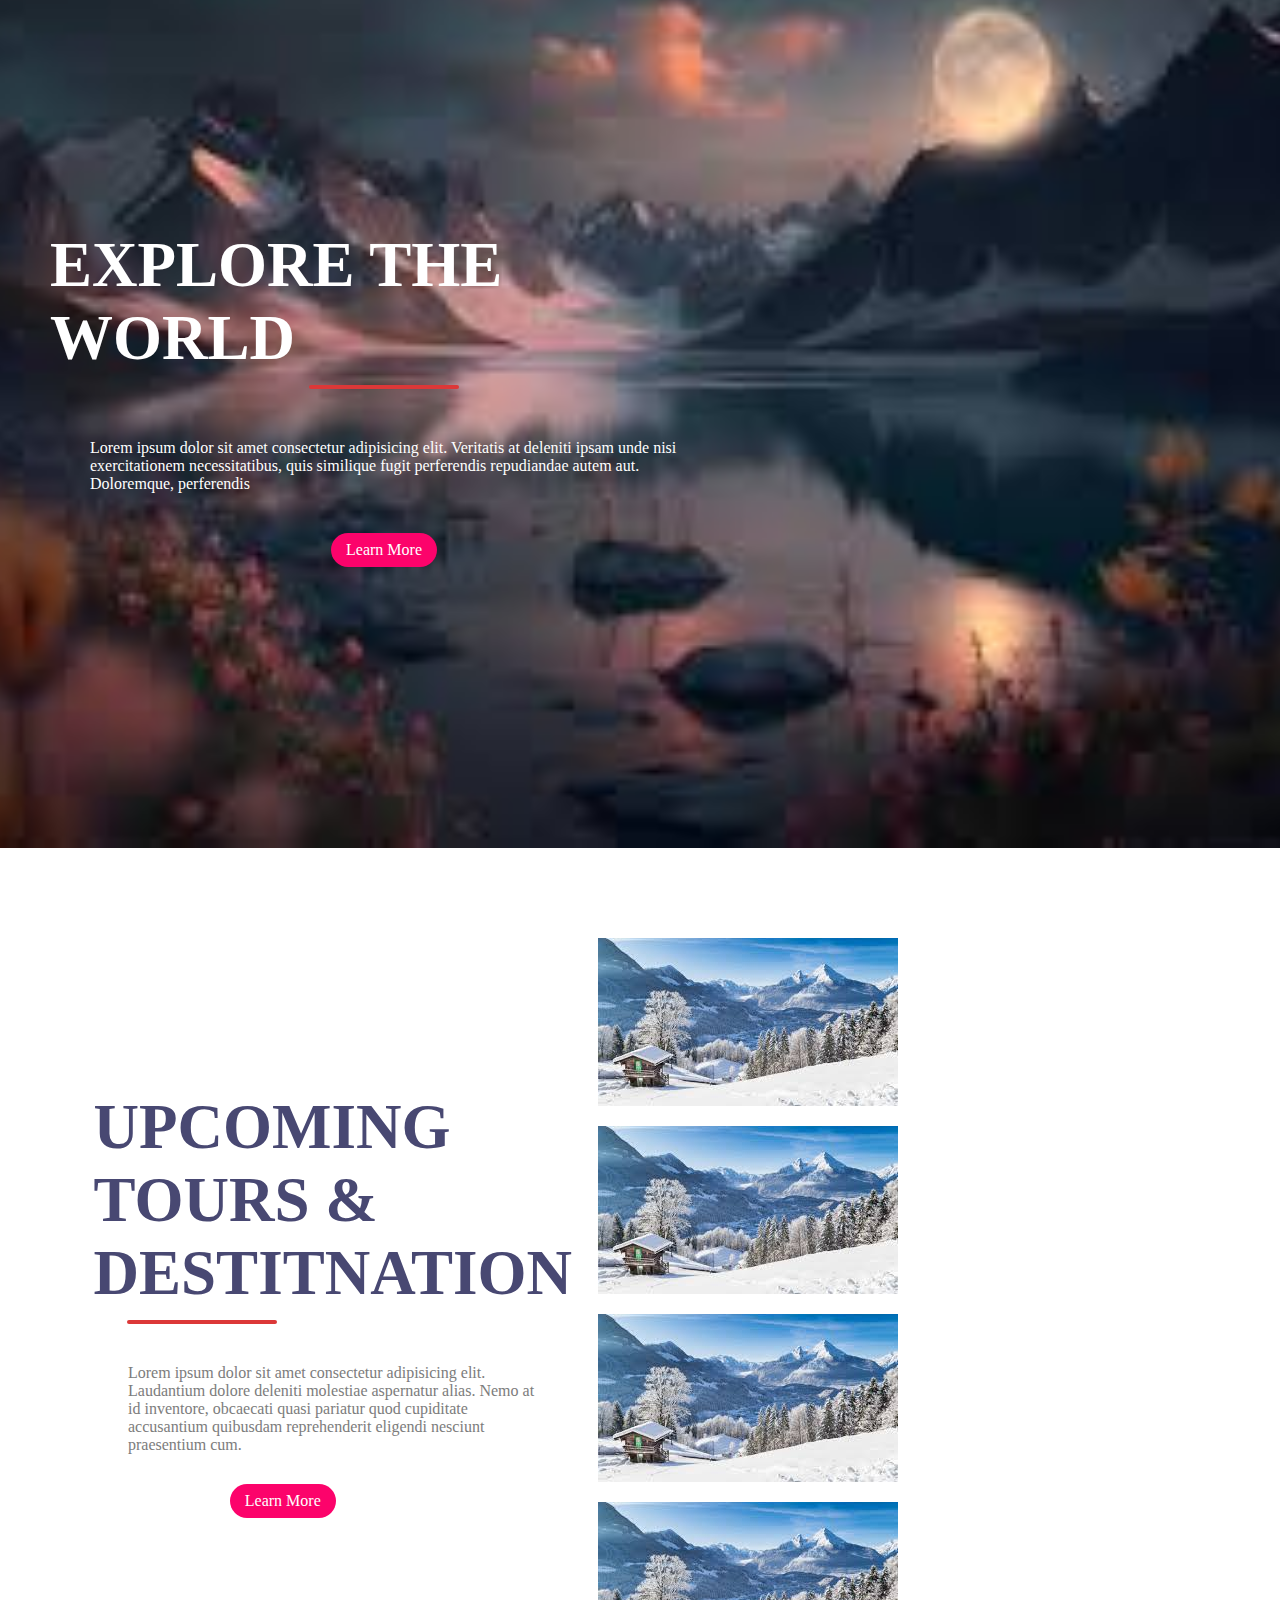
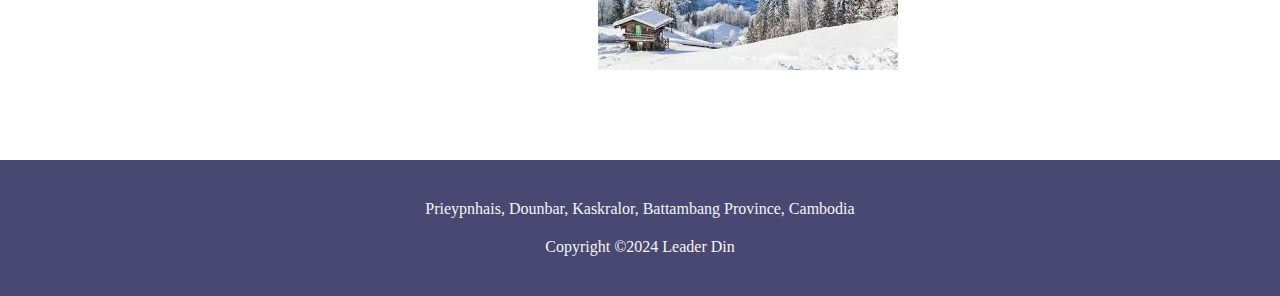
<file: project-three/index.html>
<!DOCTYPE html>
<html lang="en">

<head>
    <meta charset="UTF-8">
    <meta name="viewport" content="width=device-width, initial-scale=1.0">
    <title>My project three</title>
    <link rel="stylesheet" href="css/style.css">
    <link rel="stylesheet" href="https://cdnjs.cloudflare.com/ajax/libs/font-awesome/6.6.0/css/all.min.css">
</head>

<body>

    <!-- nav bar -->

    <nav class="navbar">
        <h1 class="logo">ADVENTURE</h1>
        <ul class="nav-links">
            <li><a href="#">Home</a></li>
            <li><a href="#">Tours</a></li>
            <li><a href="#">Explore</a></li>
            <li><a href="#">About</a></li>
            <li class="ctn"><a href="#">Contact</a></li>
        </ul>
        <i class="fa-solid fa-bars"></i>
    </nav>

    <!-- header -->

    <header>
        <div class="header-content">
            <h2>Explore The Colorful World</h2>
            <div class="line"></div>
            <h1>A WONDERFUL GIFT</h1>
            <a href="" class="ctn">Learn More</a>
        </div>
    </header>

    <!-- Event -->

    <section class="events">
        <div class="title">
            <h1>Upcoming Event</h1>
            <div class="line"></div>
        </div>
        <div class="row">
            <div class="col">
                <img src="image/cover1.jfif">
                <h4>Event Camp Trek</h4>
                <p>Lorem ipsum dolor sit amet, consectetur adipisicing elit. Cupiditate possimus repellendus facere
                    facilis maxime optio</p>
                <a href="#" class="ctn">Learn More</a>
            </div>

            <div class="col">
                <img src="image/imagescover1.jfif">
                <h4>Walking Holiday</h4>
                <p>Lorem ipsum dolor sit amet, consectetur adipisicing elit. Cupiditate possimus repellendus facere
                    facilis maxime optio</p>
                <a href="#" class="ctn">Learn More</a>
            </div>
        </div>
    </section>

    <!-- Explore -->

    <section class="explore">
        <div class="explore-content">
            <h1>EXPLORE THE WORLD</h1>
            <div class="line"></div>
            <p>Lorem ipsum dolor sit amet consectetur adipisicing elit. Veritatis at deleniti ipsam unde nisi
                exercitationem necessitatibus, quis similique fugit perferendis repudiandae autem aut. Doloremque,
                perferendis
            </p>
            <a href="#" class="ctn">Learn More</a>
        </div>

    </section>

    <!-- tours -->

    <section class="tours">
        <div class="row">
            <div class="col content-col">
                <h1>UPCOMING TOURS & DESTITNATION</h1>
                <div class="line"></div>
                <p>Lorem ipsum dolor sit amet consectetur adipisicing elit. Laudantium dolore deleniti molestiae aspernatur alias. Nemo at id inventore, obcaecati quasi pariatur quod cupiditate accusantium quibusdam reprehenderit eligendi nesciunt praesentium cum.</p>
                <a href="#" class="ctn">Learn More</a>
                
            </div>

            <div class="col image-col">
                <div class="image-gallery">
                    <img src="image/cover1.jfif">
                    <img src="image/cover1.jfif">
                    <img src="image/cover1.jfif">
                    <img src="image/cover1.jfif">
                </div>
            </div>
        </div>
    </section>

    <!-- Footer -->

    <section class="footer">
        <p>Prieypnhais, Dounbar, Kaskralor, Battambang Province, Cambodia</p>
        <p>Copyright &copy;2024 Leader Din</p>
    </section>

    <script>
        const menuBtn = document.querySelector('.menu-btn')
        const navlinks = document.querySelector('.nav-links')

        menuBtn.addEventListener('click', () => {
            navlinks.classList.toggle('mobile-menu')
        })
    </script>
</body>

</html>
</file>
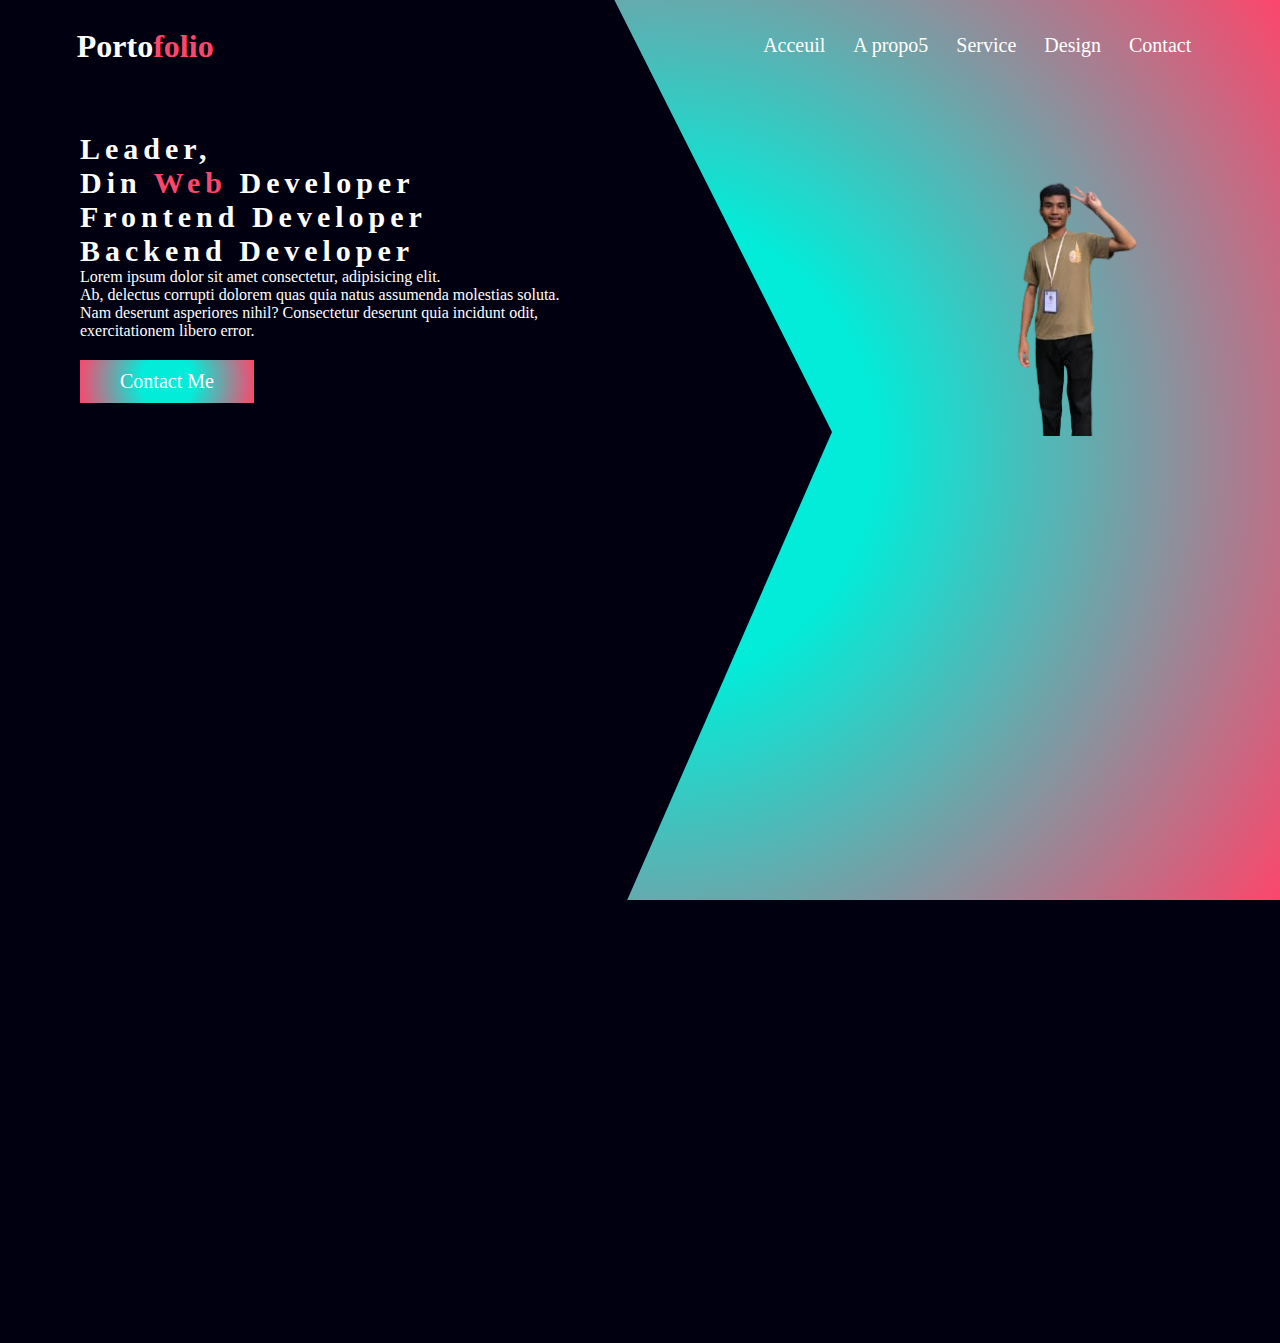
<file: projectone/index.html>
<!DOCTYPE html>
<html lang="en">
<head>
    <meta charset="UTF-8">
    <meta name="viewport" content="width=device-width, initial-scale=1.0">
    <title>Document</title>
    <link rel="stylesheet" href="css/style.css">
</head>
<body>
    <div class="clip-path"></div>
    <header>
        <a href="#" class="logo">Porto<span>folio</span></a>
        <div class="navbar">
            <ul>
                <li><a href="">Acceuil</a></li>
                <li><a href="">A propo5</a></li>
                <li><a href="">Service</a></li>
                <li><a href="">Design</a></li>
                <li><a href="">Contact</a></li>
            </ul>
        </div>
    </header>
    <div class="text">
        <h1>
            Leader,<br>
            Din <span>Web</span> Developer<br>
            Frontend Developer <br>
            Backend Developer
        </h1>
        <p>
            Lorem ipsum dolor sit amet consectetur, adipisicing elit. <br>
            Ab, delectus corrupti dolorem quas quia natus assumenda molestias soluta. <br>
            Nam deserunt asperiores nihil? Consectetur deserunt quia incidunt odit, <br>
            exercitationem libero error.
        </p>
        <a href="" class="btn">Contact Me</a>
    </div>
    <div class="img">
        <img src="photo/download (4).png">
    </div>
</body>
</html>
</file>
<file: project two/css/style.css>
* {
    margin: 0;
    padding: 0;
    box-sizing: border-box;
    font-family: sans-serif;
}
html {
    scroll-behavior: smooth;
}
section {
    width: 100%;
    height: 100vh;
}
section nav {
    display: flex;
    justify-content: space-around;
    align-items: center;
    position: fixed;
    right: 0;
    left: 0;
    background: white;
    box-shadow: 0 0 10px rgba(0, 0, 0, 0.5);
    z-index: 1000;
}
section nav .logo img {
    width: 100%;
    cursor: pointer;
    margin: 7px 0;
}
.logo img {
    width: 100px;
    height: 50px;
    margin-left: 20px;
}
section nav ul {
    list-style: none;
}
section nav ul li {
    display: inline-block;
    margin: 0 15px;
}
section nav ul li a {
    text-decoration: none;
    color: #000;
    font-weight: 500;
    font-size: 17px;
    transition: .5s;
}
section nav ul li a::after {
    content: '';
    width: 100%;
    height: 2px;
    background: #fac031;
    transition: .5s;
}
section nav ul li a:hover::after {
    width: 100%;
}
section nav ul li a:hover {
    color: #fac031;
}
section nav .icon i {
    font-size: 18px;
    color: #000;
    margin: 0 5px;
    cursor: pointer;
    transition: .3s;
}
section nav .icon i:hover {
    color: #fac031;
}
section .main {
    display: flex;
    align-items: center;
    justify-content: space-around;
    position: relative;
    top: 130px;
}
section .main .men_text h1 {
    font-size: 60px;
    position: relative;
    top: -90px;
    left: 20px;
}
section .main .men_text h1 span {
    margin-left: 15px;
    color: #fac031;
    font-family: mv boli;
    line-height: 22px;
    font-size: 70px;
}

section .main .main_img img {
    position: relative;
    left: 70px;
    width: 400px;
}
section p {
    width: 650px;
    text-align: justify;
    position: relative;
    left: 80px;
    bottom: 120px;
    line-height: 22px;
    margin-top: 7rem;
}
section .main_btn {
    background: #fac031;
    position: relative;
    left: 123px;
    bottom: 30px;
    width: 150px;
    cursor: pointer;
    padding: 12px 25px;
}
section.main_btn, a {
    color: #fff;
    margin-right: 5px;
    text-decoration: none;
}
section.main_btn, i {
    color: white;
    transition: .3s;
}
section .main_btn i:hover {
    transform: translateX(7px);
}

/* About */
.about {
    width: 100%;
    height: 100vh;
    padding: 70px 0;
}
.about .about_main{
    display: flex;
    justify-content: space-around;
    align-items: center;
}
.about .image img {
    width: 600px;
    position: relative;
    top: 60px;
}
.about .about_main .about_text h1 span {
    color: #fac031;
    margin-right: 15px;
    font-family: mv boli;
}
.about .about_main .about_text h1 {
    font-size: 55px;
    position: relative;
    bottom: 50px;
}
.about .about_main .about_text h3 {
    font-size: 30px;
    margin: 0 0 50px 0;
}
.about .about_main .about_text p {
    width: 650px;
    text-align: justify;
    margin-right: 30px;
    line-height: 22px;
}
.about .about_btn {
    background: #fac031;
    padding: 12px 25px;
    text-decoration: none;
    color: #fff;
    position: relative;
    left: 605px;
    top: 10px;
}

/* Menu */

.menu {
    width: 100%;
    padding: 70px 0;
}
.menu h1 {
    font-size: 55px;
    display: flex;
    align-items: center;
    justify-content: center;
    margin-bottom: 30px;
}
.menu h1 span {
    color: #fac031;
    margin-left: 35px;
    font-family: mv boli;
}
.menu h1 span::after {
    content: '';
    width: 100%;
    height: 2px;
    background: #fac031;
    display: block;
    position: relative;
    bottom: 15px;
}
.menu .menu_box {
    width: 95%;
    margin: 0 auto;
    display: grid;
    grid-template-columns: 1fr 1fr 1fr 1fr;
    grid-gap: 10px;
}
.menu .menu_box .menu_card {
    width: 325px;
    height: 480px;
    padding-top: 10px;
    margin-bottom: 20px;
    box-shadow: 0 0 10px rgba(0, 0, 0, 0.2);
}
.menu .menu_box .menu_card .menu_image {
    width: 300px;
    height: 245px;
    margin: 0 auto;
    overflow: hidden;
}
.menu .menu_box .menu_card .menu_image img {
    width: 100%;
    height: 100%;
    object-fit: cover;
    object-position: center;
    transition: .3s;
}
.menu .menu_box .menu_card .menu_image:hover img {
    transform: scale(1.1);
}
.menu .menu_box .menu_card .small_card {
    width: 45px;
    height: 45px;
    float: right;
    position: relative;
    top: -240px;
    right: -8px;
    opacity: 0;
    border-radius: 7px;
    transition: .3s;
}
.menu .menu_box .menu_card:hover .small_card {
    position: relative;
    top: -240px;
    right: 20px;
    opacity: 1;
}
.menu .menu_box .menu_card .small_card i {
    font-size: 25px;
    display: flex;
    align-items: center;
    justify-content: center;
    line-height: 50px;
    color: #000;
    cursor: pointer;
    text-shadow: 0 0 6px #000;
    transition: .3s;
}
.menu .menu_box .menu_card .small_card i:hover {
    color: #fac031;
}
.menu .menu_box .menu_card .menu_info h2 {
    width: 60%;
    text-align: center;
    margin: 10px auto 10px auto;
    font-size: 25px;
    color: #fac031;
}
.menu .menu_box .menu_card .menu_info p {
    text-align: center;
    margin-top: 8px;
    line-height: 21px;
}
.menu .menu_box .menu_card .menu_info h3 {
    text-align: center;
    margin-top: 10px;
}
.menu .menu_box .menu_card .menu_info .menu_icon {
    color: #fac031;
    text-align: center;
    margin: 10px 0 20px 0;
}

.menu .menu_box .menu_card .menu_info .menu_btn {
    display: flex;
    align-items: center;
    justify-content: center;
    text-decoration: none;
    color: white;
    background-color: #000;
    padding: 8px 10px;
    margin: 0 80px;
    transition: .3s;
}

/* Gallary */

.gallary {
    width: 100%;
    padding: 70px 0;
}
.gallary h1 {
    font-size: 55px;
    display: flex;
    align-items: center;
    justify-content: center;
}
.gallary h1 span {
    margin-left: 15px;
    color: #fac031;
    font-family: mv boli;
}
.gallary h1 span::after {
    content: '';
    width: 100%;
    height: 2px;
    background: #fac031;
    display: block;
    position: relative;
    bottom: 15px;
}
.gallary .gallary_image_box {
    width: 95%;
    margin: 10px auto;
    display: grid;
    grid-template-columns: 1fr 1fr 1fr;
    grid-gap: 10px;
}
.gallary .gallary_image_box .gallary_image {
    display: flex;
    align-items: center;
    justify-content: center;
    background: black;
}
.gallary .gallary_image_box .gallary_image img {
    width: 100%;
    transition: .3s;
}
.gallary .gallary_image_box .gallary_image:hover img {
    opacity: 0.4;
}
.gallary .gallary_image_box .gallary_image h3 {
    position: absolute;
    font-size: 35px;
    margin-bottom: 130px;
    color: #fac031;
    font-family: polo;
    z-index: 5;
    opacity: 0;
    transition: 0.3s;
}
.gallary .gallary_image_box .gallary_image:hover h3 {
    opacity: 1;
} 
.gallary .gallary_image_box .gallary_image p {
    width: 400px;
    position: absolute;
    margin-top: 30px;
    text-align: center;
    color: white;
    line-height: 22px;
    opacity: 0;
    z-index: 5;
    transition: .3s;
}
.gallary .gallary_image_box .gallary_image:hover p {
    opacity: 1;
}
.gallary .gallary_image_box .gallary_image .gallary_btn {
    position: absolute;
    margin-top: 180px;
    color: #000;
    background: #fac031;
    padding: 7px 25px;
    text-decoration: none;
    opacity: 0;
    transform: translateY(45px);
    z-index: 5;
    transition: .3s;
}
.gallary .gallary_image_box .gallary_image:hover .gallary_btn {
    opacity: 1;
    transform: translateY(0);
}


/* Review */

.review {
    width: 100%;
    height: 100vh;
    padding: 70px 0;
}
.review h1 {
    font-size: 55px;
    display: flex;
    align-items: center;
    justify-content: center;
}
.review h1 span {
    margin-left: 15px;
    color: #fac031;
    font-family: mv boli;
}
.review h1 span::after {
    content: '';
    width: 100%;
    height: 2px;
    background: #fac031;
    position: relative;
    bottom: 15px;
    display: block;
}
.review .review_box {
    width: 95%;
    margin: 70px auto;
    display: flex;
}
.review .review_box .review_card {
    width: 350px;
    height: 420px;
    box-shadow: 0 2px 8px rgba(0, 0, 0, 0.2);
    border-radius: 8px;
    padding: 8px 20px;
    margin: 0 8px;
}
review .review_box .review_card .review_profile {
    display: flex;
    align-items: center;
    justify-content: center;
    position: relative;
    margin-bottom: 20px;
    transition: .3s;
}
.review .review_box .review_card:hover .review_profile {
    transform: translateY(-60px);
}
.review .review_box .review_card .review_profile img {
    width: 180px;
    height: 180px;
    margin-bottom: 10px;
    object-fit: cover;
    object-position: center;
    border-radius: 50%;
    border: 5px solid #ccc;
}
.review .review_box .review_card .review_text {
    text-align: center;
}
.review .review_box .review_card .review_text .name {
    color: #000;
    transition: .3s;
}
.review .review_box .review_card:hover .review_text .name {
    transform: translateY(-50px);
}
.review .review_box .review_card .review_text .review_icon {
    color: #fac031;
    transition: .3s;
}
.review .review_box .review_card:hover .review_text .review_icon {
    transform: translateY(-30px);
}
.review .review_box .review_card .review_text .review_social i {
    margin: 5px 1px;
    font-size: 15px;
    opacity: 0;
    cursor: pointer;
    transition: .3s;
}
.review .review_box .review_card:hover .review_text .review_social i {
    opacity: 1;
    transform: translateY(-8px);
}
.review .review_box .review_card .review_text p {
    text-align: center;
    line-height: 22px;
    transition: .3s;
}
.review .review_box .review_card:hover .review_text p {
    margin-top: 5px;
}

/* order */

.order {
    margin-top: 5rem;
    width: 100%;
    height: 100vh;
    padding: 70px 0;
    background-image: url(../photo/re\ \(7\).jfif);
    background-size: cover;
}
.order h1 {
    display: flex;
    align-items: center;
    justify-content: center;
    color: #fff;
    font-size: 55px;
}
.order h1 span {
    color: #fac031;
    margin-right: 15px;
    font-family: mv boli;
}
.order h1 span::after {
    content: '';
    width: 100%;
    height: 2px;
    background-color: #fac031;
    display: block;
    position: relative;
    bottom: 15px;
}
.order .order-main {
    display: flex;
    align-items: center;
    justify-content: space-around;
}
.order .order-main .order-image {
    width: 600px;
}
.order .order-main form {
    display: grid;
    grid-template-columns: 1fr 1fr;
    grid-gap: 0 10px;
}
.order .order-main form .input p {
    line-height: 25px;
}
.order .order-main form .input {
    margin: 5px;
}
.order .order-main form .input input {
    width: 300px;
    height: 35px;
    padding: 0 10px;
    border: 2px solid #ccc;
    background-color: #eeeeee;
    outline: none;
    border-radius: 3px;
}
.order .order-main form .input input:focus {
    border: 2px solid #fac031;
}
.order .order-main form .order-btn {
    padding: 10px 0;
    background-color: #fac031;
    color: #fff;
    width: 40%;
    text-align: center;
    margin-top: 20px;
    text-decoration: none;
}
.order .order-main form p {
    color: #fff;
    font-weight: bold;
}

/* team */

/* .team {
    width: 100%;
    height: 90vh;
    background: wheat;
}
.team h1 {
    display: flex;
    align-items: center;
    justify-content: center;
    font-size: 55px;
    margin-bottom: 30px;
}
.team h1 span {
    color: #fac031;
    margin-left: 15px;
    font-family: mv boli;
}
.team h1 span::after {
    content: '';
    width: 100%;
    height: 2px;
    background-color: #fac031;
    display: block;
    position: relative;
    bottom: 15px;
}

.team, .team-box {
    width: 95%;
    margin: 0 auto;
    display: flex;
    align-items: center;
    justify-content: center;
    position: relative;
    top: 13%;
}
.team, .team-box, .profie {
    width: 320px;
    height: 320px;
    border-radius: 50%;
    margin: 0 15px;
    display: flex;
    align-items: center;
    justify-content: center;
    position: relative;
    box-shadow: 0 0 8px rgba(0, 0, 0, 0.5);
}
.team, .team-box, .profie:hover {
    border-radius: 20px;
    height: 320px;
}
.team, .team-box, .profie, img {
    width: 250px;
    height: 250px;
    object-fit: cover;
    object-position: center;
    border-radius: 50%;
    cursor: pointer;
    box-shadow: 0 0 8px rgba(0, 0, 0, 0.5);
    z-index: 2;
    transition: 0.4s;
}
.team, .team-box, .profie:hover, img {
    border-radius: 20px;
}
.team, .team-box, .profie, .info {
    text-align: center;
    top: 25%;
    transition: 0.4s;
}

.team, .team-box, .profie:hover, .info {
    top: 60%;
}
.team, .team-box, .profie, .info, .name {
    color: #fac031;
    margin-bottom: 15px;
}
.team, .team-box, .profie, .bio {
    width: 70%;
    text-align: center;
    margin: 0 auto 10px auto;
}
.team, .team-box, .profie, .info .team-icon {
    margin: 10px 5px 5px 0;
    cursor: pointer;
    transition: .3s;
}
.team, .team-box, .profie, .info, .team-icon, i:hover {
    color: #fac031;
} */
</file>
<file: project-four/style.css>
@import url('https://fonts.googleapis.com/css2?family=Playfair+Display:wght@500;600;700;800;900&family=Quicksand:wght@300;400;500;600;700&display=swap');

:root{
    --Playfair: 'Playfair Display', serif;
    --Quicksand: 'Quicksand', sans-serif;
    --Roboto: 'Roboto', sans-serif;
    --dark: #3c393d;
    --exDark: #2b2b2b;
}
*{
    padding: 0;
    margin: 0;
    font-family: var(--Quicksand);
}
body{
    line-height: 1.4;
    color: var(--dark);
}
img{
    width: 100%;
    display: block;
}
.container{
    max-width: 1320px;
    margin: 0 auto;
    padding: 0 1.2rem;
}

/* header */
header{
    min-height: 100vh;
    background: linear-gradient(rgba(0, 0, 0, 0.4), rgba(0, 0, 0, 0.4)), url(images/banner-bg.jpg) center/cover no-repeat fixed;
    display: flex;
    flex-direction: column;
    justify-content: stretch;
}
.navbar{
    background: rgba(0, 0, 0, 0.6);
    padding: 1.2rem;
}
.navbar-brand{
    color: #fff;
    font-size: 2rem;
    display: block;
    text-align: center;
    text-decoration: none;
    font-family: var(--Playfair);
    letter-spacing: 1px;
}
.navbar-nav{
    padding: 0.8rem 0 0.2rem 0;
    text-align: center;
}
.navbar-nav a{
    text-transform: uppercase;
    font-family: var(--Roboto);
    letter-spacing: 1px;
    font-weight: 500;
    color: #fff;
    text-decoration: none;
    display: inline-block;
    padding: 0.4rem 0.1rem;
    letter-spacing: 3px;
    transition: opacity 0.5s ease;
}
.navbar-nav a:hover{
    opacity: 0.7;
}
.banner{
    flex: 1;
    display: flex;
    align-items: center;
    justify-content: center;
    text-align: center;
    color: #fff;
}
.banner-title{
    font-size: 3rem;
    font-family: var(--Playfair);
    line-height: 1.2;
}
.banner-title span{
    font-family: var(--Playfair);
    color: var(--exDark);
}
.banner p{
    padding: 1rem 0 2rem 0;
    font-size: 1.2rem;
    text-transform: capitalize;
    font-family: var(--Roboto);
    font-weight: 300;
    word-spacing: 2px;
}
.banner form{
    background: #fff;
    border-radius: 2rem;
    padding: 0.6rem 1rem;
    display: flex;
    justify-content: space-between;
}
.search-input{
    font-family: var(--Roboto);
    font-size: 1.1rem;
    width: 100%;
    outline: 0;
    padding: 0.6rem 0;
    border: none;
}
.search-input::placeholder{
    text-transform: capitalize;
}
.search-btn{
    width: 40px;
    font-size: 1.1rem;
    color: var(--dark);
    border: none;
    background: transparent;
    outline: 0;
    cursor: pointer;
}

/* design */
.design{
    padding: 4.5rem 0;
}
.title{
    text-align: center;
    padding: 1rem 0;
}
.title h2{
    font-family: var(--Playfair);
    font-size: 2.4rem;
}
.title p{
    text-transform: uppercase;
    padding: 0.6rem 0;
}
.design-content{
    margin: 2rem 0;
}
.design-item{
    cursor: pointer;
    margin: 1.5rem 0;
}
.design-img{
    position: relative;
    overflow: hidden;
}
.design-img::after{
    position: absolute;
    content: "";
    top: 0;
    left: 0;
    width: 100%;
    height: 100%;
    background: rgba(0, 0, 0, 0.3);
}
.design-img img{
    transition:  all 0.5s ease;
}
.design-item:hover img{
    transform: scale(1.2);
}
.design-img span:first-of-type{
    position: absolute;
    z-index: 1;
    top: 10px;
    left: 10px;
    background: var(--exDark);
    color: #fff;
    padding: 0.25rem 1rem;
}
.design-img span:last-of-type{
    position: absolute;
    z-index: 1;
    bottom: 10px;
    right: 10px;
    color: #fff;
    font-weight: 700;
    font-size: 1.1rem;
}
.design-title{
    padding: 1rem;
    font-size: 1.2rem;
    text-align: center;
    width: 70%;
    margin: 0 auto;
}
.design-title a{
    color: var(--dark);
    text-decoration: none;
    text-transform: capitalize;
    font-family: var(--Playfair);
}

/* blog */
.blog{
    background: #f9f9f9;
    padding: 4.5rem 0;
}
.blog-content{
    margin: 2rem 0;
}
.blog-img{
    position: relative;
}
.blog-img span{
    position: absolute;
    bottom: 10px;
    right: 10px;
    background: var(--exDark);
    color: #fff;
    font-size: 1.4rem;
    padding: 0.3rem 0.6rem;
}
.blog-text{
    margin: 2.2rem 0;
    padding: 0 1rem;
}
.blog-text span{
    font-weight: 300;
    display: block;
    padding-bottom: 0.5rem;
}
.blog-text h2{
    font-family: var(--Playfair);
    padding: 1rem 0;
    font-size: 1.65rem;
    font-weight: 500;
}
.blog-text p{
    font-weight: 300;
    font-size: 1.1rem;
    opacity: 0.9;
    padding-bottom: 1.2rem;
}
.blog-text a{
    font-family: var(--Roboto);
    font-size: 1.1rem;
    text-decoration: none;
    color: var(--dark);
    display: inline-block;
    background: var(--dark);
    color: #fff;
    padding: 0.55rem 1.2rem;
    transition: all 0.5s ease;
}
.blog-text a:hover{
    background: var(--exDark);
}

/* about */
.about{
    padding: 4.5rem 0;
}
.about-text{
    margin: 2rem 0;
}
.about-text > p{
    font-size: 1.1rem;
    padding: 0.6rem 0;
    opacity: 0.8;
}

/* footer */
footer{
    background: var(--exDark);
    color: #fff;
    text-align: center;
    padding: 2rem 0;
}
.social-links{
    display: flex;
    justify-content: center;
    margin-bottom: 1.4rem;
}
.social-links a{
    border: 2px solid #fff;
    color: #fff;
    display: block;
    width: 40px;
    height: 40px;
    display: flex;
    justify-content: center;
    align-items: center;
    border-radius: 50%;
    text-decoration: none;
    margin: 0 0.3rem;
    transition: all 0.5s ease;
}

.social-links a:hover{
    background: #fff;
    color: var(--exDark);
}
.footer span{
    margin-top: 1rem;
    display: block;
    font-family: var(--Playfair);
    letter-spacing: 2px;
}

/* Media Queries */
@media screen and (min-width: 540px){
    .navbar-nav a{
        padding-right: 1.2rem;
        padding-left: 1.2rem;
    }
    .banner-title{
        font-size: 5rem;
    }
    .banner form{
        margin-top: 1.4rem;
        width: 80%;
        margin-left: auto;
        margin-right: auto;
    }
}

@media screen and (min-width: 768px){
    .navbar .container{
        display: flex;
        align-items: center;
        justify-content: space-between;
    }
    .search-input{
        padding: 0.8rem 0;
    }
    .design-content{
        display: grid;
        grid-template-columns: repeat(2, 1fr);
        gap: 2rem;
    }
    .design-item{
        margin: 0;
    }
    .blog-content{
        display: grid;
        grid-template-columns: repeat(2, 1fr);
        gap: 2rem;
    }
}

@media screen and (min-width: 992px){
    .blog-content{
        grid-template-columns: repeat(3, 1fr);
    }
    .about-content{
        display: grid;
        grid-template-columns: repeat(2, 1fr);
        column-gap: 3rem;
        align-items: center;
    }
}

@media screen and (min-width: 1200px){
    .design-content{
        grid-template-columns: repeat(3, 1fr);
    }
}
</file>
<file: project-three/css/style.css>
* {
    margin: 0;
    padding: 0;
    box-sizing: border-box;
}

body {
    overflow-x: hidden;
}

/* navbar */
.navbar {
    position: absolute;
    top: 0;
    left: 0;
    display: flex;
    width: 100%;
    justify-content: space-between;
    padding: 20px;
    color: whitesmoke;
}

ul {
    list-style: none;
}

.nav-links {
    display: flex;
    align-items: center;
}

.nav-links li a {
    margin: 0 30px;
    color: black;
}

.active {
    color: #fc036b;
    text-decoration: underline;
}

/* header */

a {
    text-decoration: none;
}

header {
    width: 100vw;
    height: 100vh;
    background-image: url(../image/barren-desert-full-screen-hd-desktop-2a7mins6pfq3q39v.jpg);
    background-position: bottom;
    background-size: cover;
    display: flex;
    align-items: flex-end;
    justify-content: center;
}

.header-content {
    margin-bottom: 150px;
    color: whitesmoke;
    text-align: center;
    font-weight: bold;
}

.header-content h2 {
    font-size: 4vmin;
}

.line {
    width: 150px;
    height: 4px;
    background-color: rgb(220, 56, 56);
    margin: 10px auto;
    border-radius: 5px;
}

.header-content h1 {
    font-size: 7vmin;
    margin-top: 50px;
    margin-bottom: 30px;
}

.ctn {
    padding: 8px 15px;
    background: #fc036b;
    border-radius: 30px;
    color: white;
}

.fa-bars {
    position: absolute;
    top: 30px;
    right: 10px;
    width: 40px;
    cursor: pointer;
    display: none;
}

/* Event */

section {
    width: 80%;
    margin: 80px auto;
}

.title {
    text-align: center;
    font-size: 4vmin;
    color: #49497e;
}

.row {
    display: flex;
    align-items: center;
    width: 100%;
    justify-content: space-between;
    /* background-color: cyan; */
}

.row .col {
    display: flex;
    flex-direction: column;
    align-items: center;
}

.events .row {
    margin-top: 50px;
}

h4 {
    font-size: 3vmin;
    color: #484872;
    margin: 20px auto;
}

p {
    color: #7c7c7c;
    padding: 0 40px;
}

.events .ctn {
    margin-top: 30px;
}

/* Explore */

.explore {
    width: 100%;
    height: 100vh;
    background-image: url('../image/imagescover1.jfif');
    background-position: center;
    background-size: cover;
    background-repeat: no-repeat;
    display: flex;
    align-items: center;
}

.explore-content {
    width: 60%;
    padding: 50px;
    color: #fff;
    display: flex;
    align-items: center;
    flex-direction: column;
}

.explore-content h1 {
    font-size: 7vmin;
}

.explore-content .line {
    margin-bottom: 50px;
}

.explore-content p {
    color: #fff;
}

.explore-content .ctn {
    margin-top: 40px;
}

/* tours */

.content-col {
    width: 40%;
}

.image-col {
    width: 60%;
    margin-left: 50px;
}

.tours .image-gallery {
    display: flex;
    flex-wrap: wrap;
    width: 100%;
    align-items: center;
}

.image-gallery img {
    max-width: 300px;
    margin: 10px;
}

.content-col h1 {
    font-size: 7vmin;
    color: #484872;
}

.content-col .line {
    margin-left: -1px;
}

.content-col p {
    padding: 0;
    margin: 30px auto;
}

.content-col .ctn {
    margin-left: -100px;
}

/* footer */
.footer {
    width: 100%;
    min-height: 100px;
    padding: 20px 80px;
    margin: 0;
    background: #484872;
    text-align: center;
}

.footer p {
    color: whitesmoke;
    margin: 20px auto;
}

/* mobile */
@media only screen and (max-width:850px) {
    .fa-bars {
        display: block;
    }

    .navbar {
        padding: 0;
    }

    .logo {
        position: absolute;
        top: 30px;
        left: 30px;
    }

    .nav-links {
        flex-direction: column;
        width: 100%;
        height: 100vh;
        justify-content: center;
        background: #484872;
        margin-top: -900px;
        transition: all .5s ease;
    }

    .mobile-menu {
        margin-top: 0;
        border-top-right-radius: 30%;
    }

    .nav-links li {
        margin: 30px auto;
    }

    /* event */
    .row {
        flex-direction: column;
    }

    .row .col {
        margin: 20px auto;
    }

    .col img {
        max-width: 90%;
    }

    /* explore */

    .explore-content {
        width: 100%;
    }

    .tours .col {
        width: 100%;
    }

    .image-gallery {
        justify-content: center;
        align-items: center;
    }

    .image-gallery img {
        width: 90%;
    }

    /* footer */
    .footer {
        padding: 10px;
    }
}

/* animation */

img {
    transition: transform .3s ease;
}
img:hover {
    transform: scale(1.1);
}
.ctn:hover {
    background-color: whitesmoke;
    color: #fc036b;
    box-shadow: 2px 2px 5px rgba(0, 0, 0, 0.247);
}
li:hover {
    color: #fc036b;
    cursor: 0;
}
</file>
<file: projectone/css/style.css>
* {
    margin: 0;
    padding: 0;
    box-sizing: border-box;
    font-family: 'poplins' sans-serif;
}
body {
    background: #000011;
    overflow: hidden;
}
.clip-path {
    clip-path: polygon(100% 0, 100% 100%, 49% 100%, 65% 48%, 48% 0);
    position: absolute;
    width: 100%;
    height: 100%;
    background: radial-gradient(circle, rgb(2, 236, 217) 30%, rgba(252, 70, 107, 1) 100%);
}
header {
    display: flex;
    align-items: center;
    justify-content: space-between;
    padding: 2% 6%;
}
.navbar {
    flex: 1;
    text-align: right;
}
.navbar ul li {
    display: inline-block;
    padding: 8px 12px;
    position: relative;
}
a {
    text-decoration: none;
    color: #fff;
    font-size: 20px;
}
.navbar ul li:after {
    content: "";
    display: block;
    width: 0%;
    height: 2px;
    background: rgba(252, 70, 107, 1);
    transition: .5s;
}
.navbar ul li:hover:after {
    width: 100%;
}
.logo {
    font-size: 2rem;
    font-weight: 700;
}
.logo span {
    color: rgba(252, 70, 107, 1);
}
.text {
    color: #fff;
    padding: 40px 80px;
}
.text h1 {
    font-size: 30px;
    letter-spacing: 5px;
}
.text span {
    color: rgba(252, 70, 107, 1);
}
.btn {
    background: radial-gradient(circle, rgb(2, 236, 217) 30%, rgba(252, 70, 107, 1) 100%);
    padding: 10px 40px;
    display: inline-block;
    margin-top: 20px;
    transition: .5s;
}
.btn:hover {
    transform: translateY(-5px);
}
.img {
    position: relative;
    right: -73%;
    top: -350px;
    width: 100%;
    height: 100vh;
}
/* .img {
    width: 100%;
} */
</file>
